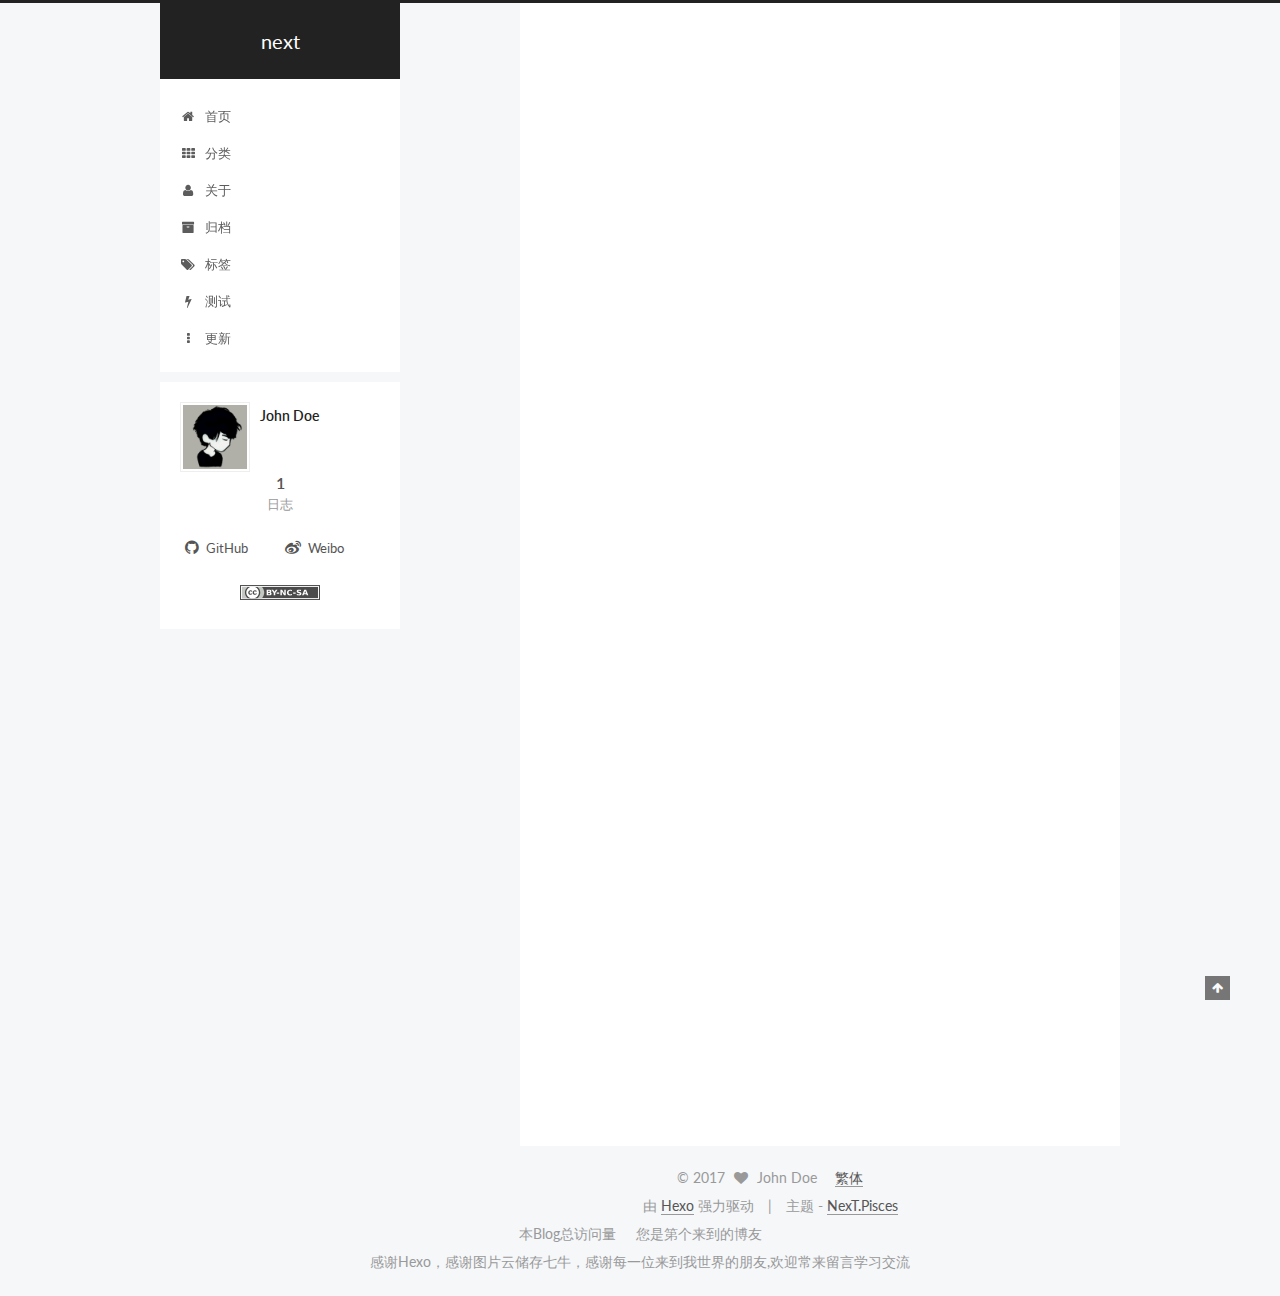
<file: index.html>
<!doctype html>



  


<html class="theme-next pisces use-motion">
<head>
  <meta charset="UTF-8"/>
<meta http-equiv="X-UA-Compatible" content="IE=edge,chrome=1" />
<meta name="viewport" content="width=device-width, initial-scale=1, maximum-scale=1"/>



<meta http-equiv="Cache-Control" content="no-transform" />
<meta http-equiv="Cache-Control" content="no-siteapp" />












  <link href="/vendors/fancybox/source/jquery.fancybox.css?v=2.1.5" rel="stylesheet" type="text/css"/>




  <link href="//fonts.googleapis.com/css?family=Lato:300,400,700,400italic&subset=latin,latin-ext" rel="stylesheet" type="text/css">



<link href="/vendors/font-awesome/css/font-awesome.min.css?v=4.4.0" rel="stylesheet" type="text/css" />

<link href="/css/main.css?v=0.5.0" rel="stylesheet" type="text/css" />


  <meta name="keywords" content="Hexo, NexT" />








  <link rel="shortcut icon" type="image/x-icon" href="/favicon.ico?v=0.5.0" />






<meta property="og:type" content="website">
<meta property="og:title" content="next">
<meta property="og:url" content="http://yoursite.com/index.html">
<meta property="og:site_name" content="next">
<meta name="twitter:card" content="summary">
<meta name="twitter:title" content="next">



<script type="text/javascript" id="hexo.configuration">
  var NexT = window.NexT || {};
  var CONFIG = {
    scheme: 'Pisces',
    sidebar: {"position":"left","display":"post"},
    fancybox: true,
    motion: true,
    duoshuo: {
      userId: 6265421695675270000,
      author: '地主╮(╯▽╰)╭'
    }
  };
</script>




  <link rel="canonical" href="http://yoursite.com/"/>

  <title> next </title>
</head>

<body itemscope itemtype="http://schema.org/WebPage" lang="zh-Hans">

  










  
  
    
  

  <div class="container one-collumn sidebar-position-left 
   page-home 
 ">
    <div class="headband"></div>
    <!--- add Fork me on Github ------------>
    <style>#forkongithub a{background:#b655;color:cornflowerblue;text-decoration:none;text-align:center;padding:5px 40px;font-size:0.5rem;position:relative;transition:0.5s;}#forkongithub a:hover{background:#522266;color:#fff;}#forkongithub a::before,#forkongithub a::after{content:"";width:100%;display:block;position:absolute;top:1px;left:0;height:1px;background:#fff;}#forkongithub a::after{bottom:1px;top:auto;}@media screen and (min-width:1px){#forkongithub{position:fixed;display:block;top:0;left:0;width:140px;overflow:hidden;height:130px;z-index:9999;}#forkongithub a{width:120px;position:absolute;top:28px;left:-50px;transform:rotate(-45deg);-webkit-transform:rotate(-45deg);-ms-transform:rotate(-45deg);-moz-transform:rotate(-45deg);-o-transform:rotate(-45deg);box-shadow:4px 4px 10px rgba(0,0,0,0.8);}}</style>
        <!-- <a href="https://github.com/jingxinxin"><img style="position: absolute; top: 500; left: 0; border: 0;" src="https://camo.githubusercontent.com/8b6b8ccc6da3aa5722903da7b58eb5ab1081adee/68747470733a2f2f73332e616d617a6f6e6177732e636f6d2f6769746875622f726962626f6e732f666f726b6d655f6c6566745f6f72616e67655f6666373630302e706e67" alt="Fork me on GitHub" data-canonical-src="https://s3.amazonaws.com/github/ribbons/forkme_left_orange_ff7600.png"></a> -->

        <!--- add Fork me on Github ------------>
    <header id="header" class="header" itemscope itemtype="http://schema.org/WPHeader">
      <div class="header-inner"><div class="site-meta ">
  

  <div class="custom-logo-site-title">
    <a href="/"  class="brand" rel="start">
      <span class="logo-line-before"><i></i></span>
      <span class="site-title">next</span>
      <span class="logo-line-after"><i></i></span>
    </a>
  </div>
  <p class="site-subtitle"></p>
</div>

<div class="site-nav-toggle">
  <button>
    <span class="btn-bar"></span>
    <span class="btn-bar"></span>
    <span class="btn-bar"></span>
  </button>
</div>

<nav class="site-nav">
  

  
    <ul id="menu" class="menu">
      
        
        <li class="menu-item menu-item-home">
          <a href="/" rel="section">
            
              <i class="menu-item-icon fa fa-home fa-fw"></i> <br />
            
            首页
          </a>
        </li>
      
        
        <li class="menu-item menu-item-categories">
          <a href="/categories" rel="section">
            
              <i class="menu-item-icon fa fa-th fa-fw"></i> <br />
            
            分类
          </a>
        </li>
      
        
        <li class="menu-item menu-item-about">
          <a href="/about" rel="section">
            
              <i class="menu-item-icon fa fa-user fa-fw"></i> <br />
            
            关于
          </a>
        </li>
      
        
        <li class="menu-item menu-item-archives">
          <a href="/archives" rel="section">
            
              <i class="menu-item-icon fa fa-archive fa-fw"></i> <br />
            
            归档
          </a>
        </li>
      
        
        <li class="menu-item menu-item-tags">
          <a href="/tags" rel="section">
            
              <i class="menu-item-icon fa fa-tags fa-fw"></i> <br />
            
            标签
          </a>
        </li>
      
        
        <li class="menu-item menu-item-test">
          <a href="/test/宝宝回家公益/index.html" rel="section">
            
              <i class="menu-item-icon fa fa-flash fa-fw"></i> <br />
            
            测试
          </a>
        </li>
      
        
        <li class="menu-item menu-item-new">
          <a href="/new" rel="section">
            
              <i class="menu-item-icon fa fa-ellipsis-v fa-fw"></i> <br />
            
            更新
          </a>
        </li>
      

      
    </ul>
  

  
</nav>

 </div>
    </header>

    <main id="main" class="main">
      <div class="main-inner">
        <div class="content-wrap">
          <div id="content" class="content">
            
  <section id="posts" class="posts-expand">
    

    <!-- #render方法第二个参数is_index为是否为首页
    #第三个参数is_pv为我们刚才设置的是否显示计数-->

      

  
  

  
  
  

  <article class="post post-type-normal " itemscope itemtype="http://schema.org/Article">

    
      <header class="post-header">

        
        
          <h1 class="post-title" itemprop="name headline">
            
            
              
                
                <a class="post-title-link" href="/2017/01/07/hello-world/" itemprop="url">
                  Hello World
                </a>
              
            
          </h1>
        

        <div class="post-meta">
          <span class="post-time">
            <span class="post-meta-item-icon">
              <i class="fa fa-calendar-o"></i>
            </span>
            <span class="post-meta-item-text">发表于</span>
            <time itemprop="dateCreated" datetime="2017-01-07T22:39:14+08:00" content="2017-01-07">
              2017-01-07
            </time>
          </span>

          

          
            
          

          <!--不蒜子计算器 每页计算-->
          
          <!--不蒜子计算器 每页计算-->

          

          
          

        </div>
      </header>
    


    <div class="post-body" itemprop="articleBody">

      
      

      
        
          
            <p>Welcome to <a href="https://hexo.io/" target="_blank" rel="external">Hexo</a>! This is your very first post. Check <a href="https://hexo.io/docs/" target="_blank" rel="external">documentation</a> for more info. If you get any problems when using Hexo, you can find the answer in <a href="https://hexo.io/docs/troubleshooting.html" target="_blank" rel="external">troubleshooting</a> or you can ask me on <a href="https://github.com/hexojs/hexo/issues" target="_blank" rel="external">GitHub</a>.</p>
<h2 id="Quick-Start"><a href="#Quick-Start" class="headerlink" title="Quick Start"></a>Quick Start</h2><h3 id="Create-a-new-post"><a href="#Create-a-new-post" class="headerlink" title="Create a new post"></a>Create a new post</h3><figure class="highlight bash"><table><tr><td class="gutter"><pre><div class="line">1</div></pre></td><td class="code"><pre><div class="line">$ hexo new <span class="string">"My New Post"</span></div></pre></td></tr></table></figure>
<p>More info: <a href="https://hexo.io/docs/writing.html" target="_blank" rel="external">Writing</a></p>
<h3 id="Run-server"><a href="#Run-server" class="headerlink" title="Run server"></a>Run server</h3><figure class="highlight bash"><table><tr><td class="gutter"><pre><div class="line">1</div></pre></td><td class="code"><pre><div class="line">$ hexo server</div></pre></td></tr></table></figure>
<p>More info: <a href="https://hexo.io/docs/server.html" target="_blank" rel="external">Server</a></p>
<h3 id="Generate-static-files"><a href="#Generate-static-files" class="headerlink" title="Generate static files"></a>Generate static files</h3><figure class="highlight bash"><table><tr><td class="gutter"><pre><div class="line">1</div></pre></td><td class="code"><pre><div class="line">$ hexo generate</div></pre></td></tr></table></figure>
<p>More info: <a href="https://hexo.io/docs/generating.html" target="_blank" rel="external">Generating</a></p>
<h3 id="Deploy-to-remote-sites"><a href="#Deploy-to-remote-sites" class="headerlink" title="Deploy to remote sites"></a>Deploy to remote sites</h3><figure class="highlight bash"><table><tr><td class="gutter"><pre><div class="line">1</div></pre></td><td class="code"><pre><div class="line">$ hexo deploy</div></pre></td></tr></table></figure>
<p>More info: <a href="https://hexo.io/docs/deployment.html" target="_blank" rel="external">Deployment</a></p>

          
        
      
    </div>

    <div>
      
    </div>

    <footer class="post-footer">
      

      <! -- 添加捐赠图标 -->
          
      <! -- end 添加捐赠图标 -->

      

      
      
        <div class="post-eof"></div>
      
    </footer>
  </article>


    
  </section>

  


          </div>
          


          

        </div>
        
          
  
  <div class="sidebar-toggle">
    <div class="sidebar-toggle-line-wrap">
      <span class="sidebar-toggle-line sidebar-toggle-line-first"></span>
      <span class="sidebar-toggle-line sidebar-toggle-line-middle"></span>
      <span class="sidebar-toggle-line sidebar-toggle-line-last"></span>
    </div>
  </div>

  <aside id="sidebar" class="sidebar">
    <div class="sidebar-inner">

      

      

      <section class="site-overview sidebar-panel  sidebar-panel-active ">
        <div class="site-author motion-element" itemprop="author" itemscope itemtype="http://schema.org/Person">
          <img class="site-author-image" itemprop="image"
               src="/images/avatar.jpg"
               alt="John Doe" />
          <p class="site-author-name" itemprop="name">John Doe</p>
          <p class="site-description motion-element" itemprop="description"></p>
        </div>
        <nav class="site-state motion-element">
          <div class="site-state-item site-state-posts">
            <a href="/archives">
              <span class="site-state-item-count">1</span>
              <span class="site-state-item-name">日志</span>
            </a>
          </div>

          

          

        </nav>

        

        <div class="links-of-author motion-element">
          
            
              <span class="links-of-author-item">
                <a href="https://github.com/jingxinxin" target="_blank">
                  
                    <i class="fa fa-github"></i> GitHub
                  
                </a>
              </span>
            
              <span class="links-of-author-item">
                <a href="http://weibo.com/jxandcxy" target="_blank">
                  
                    <i class="fa fa-weibo"></i> Weibo
                  
                </a>
              </span>
            
          
        </div>

        
        
          <div class="cc-license motion-element" itemprop="license">
            <a href="https://creativecommons.org/licenses/by-nc-sa/4.0/" class="cc-opacity" target="_blank">
              <img src="/images/cc-by-nc-sa.svg" alt="Creative Commons" />
            </a>
          </div>
        

        
        <div class="links-of-blogroll motion-element">
          
        </div>

      </section>

      

    </div>
  </aside>


        
      </div>
    </main>

    <footer id="footer" class="footer">
      <div class="footer-inner">
        <div class="copyright">
  
  &copy;
  
  <span itemprop="copyrightYear">2017</span>
  <span class="with-love">
    <i class="fa fa-heart"></i>
  </span>
  <span class="author" itemprop="copyrightHolder">John Doe</span>
    <!--简体繁体转换-->
  　<a id="translateLink" href="javascript:translatePage();">繁体</a>
</div>

<div class="powered-by">
  由 <a class="theme-link" href="http://hexo.io">Hexo</a> 强力驱动
</div>

<div class="theme-info">
  主题
  -
  <a class="theme-link" href="https://github.com/iissnan/hexo-theme-next">
    NexT.Pisces
  </a>
</div>

<!--简体繁体转换-->
<script type="text/javascript" src="http://7xs9s7.com1.z0.glb.clouddn.com/js%2Fcommon%2Ftw_cn.js"></script>
<script type="text/javascript">
  var defaultEncoding = 2; //网站编写字体是否繁体，1-繁体，2-简体
  var translateDelay = 0; //延迟时间,若不在前, 要设定延迟翻译时间, 如100表示100ms,默认为0
  var cookieDomain = "http://www.51201314.me/jacks"; //Cookie地址, 一定要设定, 通常为你的网址
  var msgToTraditionalChinese = "繁体"; //此处可以更改为你想要显示的文字
  var msgToSimplifiedChinese = "简体"; //同上，但两处均不建议更改
  var translateButtonId = "translateLink"; //默认互换id
  translateInitilization();
</script>

<!--不蒜子计算器-->
<script async src="https://dn-lbstatics.qbox.me/busuanzi/2.3/busuanzi.pure.mini.js"></script>
<br>
本Blog总访问量
<span id="busuanzi_value_site_pv" style="color:forestgreen"></span>
&nbsp&nbsp&nbsp 您是第<span id="busuanzi_value_site_uv" style="color:forestgreen"></span>个来到的博友
<br>感谢Hexo，感谢图片云储存七牛，感谢每一位来到我世界的朋友,欢迎常来留言学习交流


      </div>
    </footer>

    <div class="back-to-top">
      <i class="fa fa-arrow-up"></i>
    </div>
  </div>


  


  




<script type="text/javascript">
  if (Object.prototype.toString.call(window.Promise) !== '[object Function]') {
    window.Promise = null;
  }
</script>


  <script type="text/javascript" src="/vendors/jquery/index.js?v=2.1.3"></script>

  <script type="text/javascript" src="/vendors/fastclick/lib/fastclick.min.js?v=1.0.6"></script>

  <script type="text/javascript" src="/vendors/jquery_lazyload/jquery.lazyload.js?v=1.9.7"></script>

  <script type="text/javascript" src="/vendors/velocity/velocity.min.js"></script>

  <script type="text/javascript" src="/vendors/velocity/velocity.ui.min.js"></script>

  <script type="text/javascript" src="/vendors/fancybox/source/jquery.fancybox.pack.js"></script>


  


  <script type="text/javascript" src="/js/src/utils.js?v=0.5.0"></script>

  <script type="text/javascript" src="/js/src/motion.js?v=0.5.0"></script>



  
  


  <script type="text/javascript" src="/js/src/affix.js?v=0.5.0"></script>

  <script type="text/javascript" src="/js/src/schemes/pisces.js?v=0.5.0"></script>



  

  


  <script type="text/javascript" src="/js/src/bootstrap.js?v=0.5.0"></script>



  



  




  
  

  

  

  
<script type="text/javascript" async src="//push.zhanzhang.baidu.com/push.js">
</script>


</body>
</html>
</file>
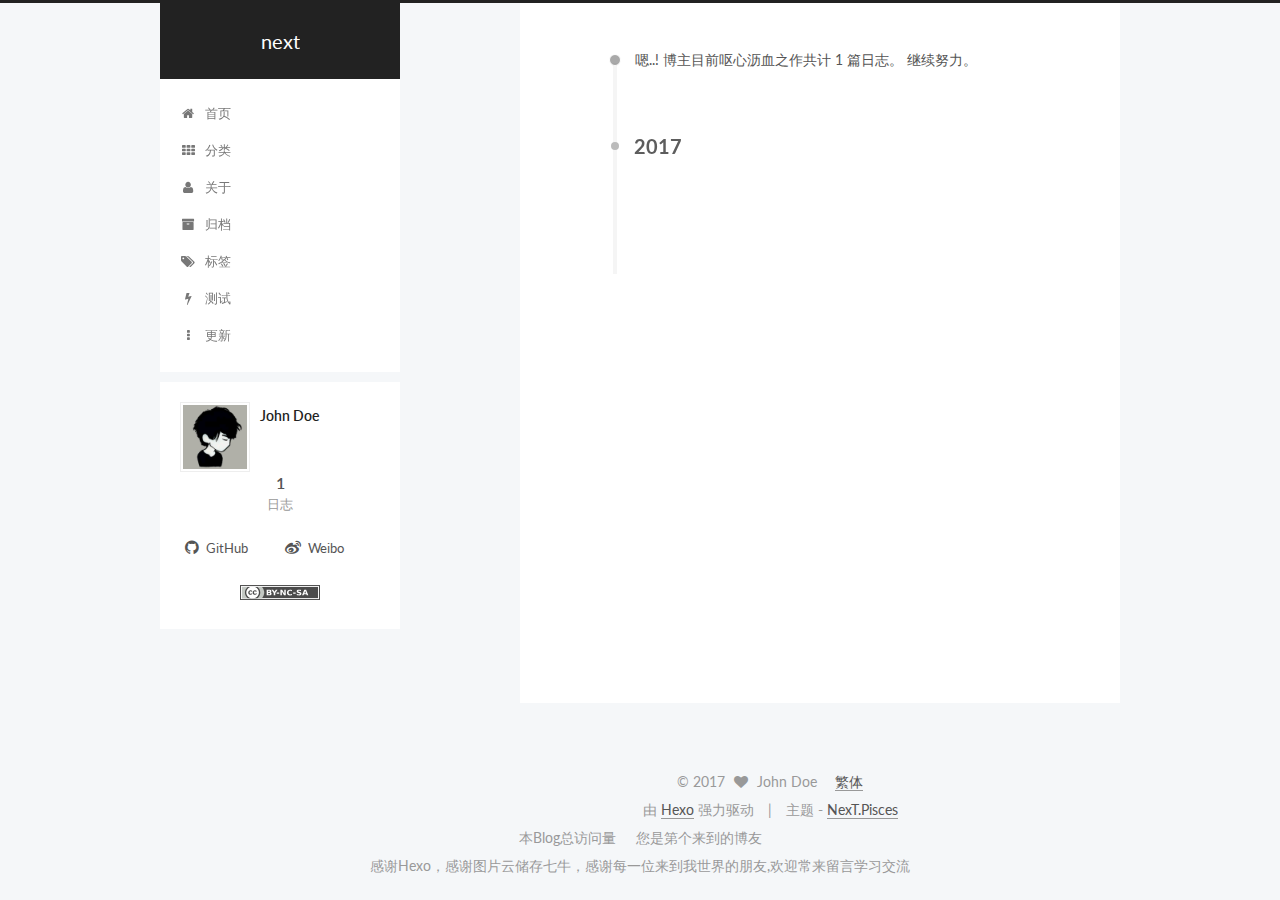
<file: archives/index.html>
<!doctype html>



  


<html class="theme-next pisces use-motion">
<head>
  <meta charset="UTF-8"/>
<meta http-equiv="X-UA-Compatible" content="IE=edge,chrome=1" />
<meta name="viewport" content="width=device-width, initial-scale=1, maximum-scale=1"/>



<meta http-equiv="Cache-Control" content="no-transform" />
<meta http-equiv="Cache-Control" content="no-siteapp" />












  <link href="/vendors/fancybox/source/jquery.fancybox.css?v=2.1.5" rel="stylesheet" type="text/css"/>




  <link href="//fonts.googleapis.com/css?family=Lato:300,400,700,400italic&subset=latin,latin-ext" rel="stylesheet" type="text/css">



<link href="/vendors/font-awesome/css/font-awesome.min.css?v=4.4.0" rel="stylesheet" type="text/css" />

<link href="/css/main.css?v=0.5.0" rel="stylesheet" type="text/css" />


  <meta name="keywords" content="Hexo, NexT" />








  <link rel="shortcut icon" type="image/x-icon" href="/favicon.ico?v=0.5.0" />






<meta property="og:type" content="website">
<meta property="og:title" content="next">
<meta property="og:url" content="http://yoursite.com/archives/index.html">
<meta property="og:site_name" content="next">
<meta name="twitter:card" content="summary">
<meta name="twitter:title" content="next">



<script type="text/javascript" id="hexo.configuration">
  var NexT = window.NexT || {};
  var CONFIG = {
    scheme: 'Pisces',
    sidebar: {"position":"left","display":"post"},
    fancybox: true,
    motion: true,
    duoshuo: {
      userId: 6265421695675270000,
      author: '地主╮(╯▽╰)╭'
    }
  };
</script>




  <link rel="canonical" href="http://yoursite.com/archives/"/>

  <title> 归档 | next </title>
</head>

<body itemscope itemtype="http://schema.org/WebPage" lang="zh-Hans">

  










  
  
    
  

  <div class="container one-collumn sidebar-position-left  page-archive  ">
    <div class="headband"></div>
    <!--- add Fork me on Github ------------>
    <style>#forkongithub a{background:#b655;color:cornflowerblue;text-decoration:none;text-align:center;padding:5px 40px;font-size:0.5rem;position:relative;transition:0.5s;}#forkongithub a:hover{background:#522266;color:#fff;}#forkongithub a::before,#forkongithub a::after{content:"";width:100%;display:block;position:absolute;top:1px;left:0;height:1px;background:#fff;}#forkongithub a::after{bottom:1px;top:auto;}@media screen and (min-width:1px){#forkongithub{position:fixed;display:block;top:0;left:0;width:140px;overflow:hidden;height:130px;z-index:9999;}#forkongithub a{width:120px;position:absolute;top:28px;left:-50px;transform:rotate(-45deg);-webkit-transform:rotate(-45deg);-ms-transform:rotate(-45deg);-moz-transform:rotate(-45deg);-o-transform:rotate(-45deg);box-shadow:4px 4px 10px rgba(0,0,0,0.8);}}</style>
        <!-- <a href="https://github.com/jingxinxin"><img style="position: absolute; top: 500; left: 0; border: 0;" src="https://camo.githubusercontent.com/8b6b8ccc6da3aa5722903da7b58eb5ab1081adee/68747470733a2f2f73332e616d617a6f6e6177732e636f6d2f6769746875622f726962626f6e732f666f726b6d655f6c6566745f6f72616e67655f6666373630302e706e67" alt="Fork me on GitHub" data-canonical-src="https://s3.amazonaws.com/github/ribbons/forkme_left_orange_ff7600.png"></a> -->

        <!--- add Fork me on Github ------------>
    <header id="header" class="header" itemscope itemtype="http://schema.org/WPHeader">
      <div class="header-inner"><div class="site-meta ">
  

  <div class="custom-logo-site-title">
    <a href="/"  class="brand" rel="start">
      <span class="logo-line-before"><i></i></span>
      <span class="site-title">next</span>
      <span class="logo-line-after"><i></i></span>
    </a>
  </div>
  <p class="site-subtitle"></p>
</div>

<div class="site-nav-toggle">
  <button>
    <span class="btn-bar"></span>
    <span class="btn-bar"></span>
    <span class="btn-bar"></span>
  </button>
</div>

<nav class="site-nav">
  

  
    <ul id="menu" class="menu">
      
        
        <li class="menu-item menu-item-home">
          <a href="/" rel="section">
            
              <i class="menu-item-icon fa fa-home fa-fw"></i> <br />
            
            首页
          </a>
        </li>
      
        
        <li class="menu-item menu-item-categories">
          <a href="/categories" rel="section">
            
              <i class="menu-item-icon fa fa-th fa-fw"></i> <br />
            
            分类
          </a>
        </li>
      
        
        <li class="menu-item menu-item-about">
          <a href="/about" rel="section">
            
              <i class="menu-item-icon fa fa-user fa-fw"></i> <br />
            
            关于
          </a>
        </li>
      
        
        <li class="menu-item menu-item-archives">
          <a href="/archives" rel="section">
            
              <i class="menu-item-icon fa fa-archive fa-fw"></i> <br />
            
            归档
          </a>
        </li>
      
        
        <li class="menu-item menu-item-tags">
          <a href="/tags" rel="section">
            
              <i class="menu-item-icon fa fa-tags fa-fw"></i> <br />
            
            标签
          </a>
        </li>
      
        
        <li class="menu-item menu-item-test">
          <a href="/test/宝宝回家公益/index.html" rel="section">
            
              <i class="menu-item-icon fa fa-flash fa-fw"></i> <br />
            
            测试
          </a>
        </li>
      
        
        <li class="menu-item menu-item-new">
          <a href="/new" rel="section">
            
              <i class="menu-item-icon fa fa-ellipsis-v fa-fw"></i> <br />
            
            更新
          </a>
        </li>
      

      
    </ul>
  

  
</nav>

 </div>
    </header>

    <main id="main" class="main">
      <div class="main-inner">
        <div class="content-wrap">
          <div id="content" class="content">
            

  <section id="posts" class="posts-collapse">
    <span class="archive-move-on"></span>

    <span class="archive-page-counter">
      
      
      
        
      
      嗯..! 博主目前呕心沥血之作共计 1 篇日志。 继续努力。
    </span>

    

      
      
      

      
        
        <div class="collection-title">
          <h2 class="archive-year motion-element" id="archive-year-2017">2017</h2>
        </div>
      
      

      

  <article class="post post-type-normal" itemscope itemtype="http://schema.org/Article">
    <header class="post-header">

      <h1 class="post-title">
        
            <a class="post-title-link" href="/2017/01/07/hello-world/" itemprop="url">
              
                <span itemprop="name">Hello World</span>
              
            </a>
        
      </h1>

      <div class="post-meta">
        <time class="post-time" itemprop="dateCreated"
              datetime="2017-01-07T22:39:14+08:00"
              content="2017-01-07" >
          01-07
        </time>
      </div>

    </header>
  </article>



    

  </section>

  



          </div>
          


          

        </div>
        
          
  
  <div class="sidebar-toggle">
    <div class="sidebar-toggle-line-wrap">
      <span class="sidebar-toggle-line sidebar-toggle-line-first"></span>
      <span class="sidebar-toggle-line sidebar-toggle-line-middle"></span>
      <span class="sidebar-toggle-line sidebar-toggle-line-last"></span>
    </div>
  </div>

  <aside id="sidebar" class="sidebar">
    <div class="sidebar-inner">

      

      

      <section class="site-overview sidebar-panel  sidebar-panel-active ">
        <div class="site-author motion-element" itemprop="author" itemscope itemtype="http://schema.org/Person">
          <img class="site-author-image" itemprop="image"
               src="/images/avatar.jpg"
               alt="John Doe" />
          <p class="site-author-name" itemprop="name">John Doe</p>
          <p class="site-description motion-element" itemprop="description"></p>
        </div>
        <nav class="site-state motion-element">
          <div class="site-state-item site-state-posts">
            <a href="/archives">
              <span class="site-state-item-count">1</span>
              <span class="site-state-item-name">日志</span>
            </a>
          </div>

          

          

        </nav>

        

        <div class="links-of-author motion-element">
          
            
              <span class="links-of-author-item">
                <a href="https://github.com/jingxinxin" target="_blank">
                  
                    <i class="fa fa-github"></i> GitHub
                  
                </a>
              </span>
            
              <span class="links-of-author-item">
                <a href="http://weibo.com/jxandcxy" target="_blank">
                  
                    <i class="fa fa-weibo"></i> Weibo
                  
                </a>
              </span>
            
          
        </div>

        
        
          <div class="cc-license motion-element" itemprop="license">
            <a href="https://creativecommons.org/licenses/by-nc-sa/4.0/" class="cc-opacity" target="_blank">
              <img src="/images/cc-by-nc-sa.svg" alt="Creative Commons" />
            </a>
          </div>
        

        
        <div class="links-of-blogroll motion-element">
          
        </div>

      </section>

      

    </div>
  </aside>


        
      </div>
    </main>

    <footer id="footer" class="footer">
      <div class="footer-inner">
        <div class="copyright">
  
  &copy;
  
  <span itemprop="copyrightYear">2017</span>
  <span class="with-love">
    <i class="fa fa-heart"></i>
  </span>
  <span class="author" itemprop="copyrightHolder">John Doe</span>
    <!--简体繁体转换-->
  　<a id="translateLink" href="javascript:translatePage();">繁体</a>
</div>

<div class="powered-by">
  由 <a class="theme-link" href="http://hexo.io">Hexo</a> 强力驱动
</div>

<div class="theme-info">
  主题
  -
  <a class="theme-link" href="https://github.com/iissnan/hexo-theme-next">
    NexT.Pisces
  </a>
</div>

<!--简体繁体转换-->
<script type="text/javascript" src="http://7xs9s7.com1.z0.glb.clouddn.com/js%2Fcommon%2Ftw_cn.js"></script>
<script type="text/javascript">
  var defaultEncoding = 2; //网站编写字体是否繁体，1-繁体，2-简体
  var translateDelay = 0; //延迟时间,若不在前, 要设定延迟翻译时间, 如100表示100ms,默认为0
  var cookieDomain = "http://www.51201314.me/jacks"; //Cookie地址, 一定要设定, 通常为你的网址
  var msgToTraditionalChinese = "繁体"; //此处可以更改为你想要显示的文字
  var msgToSimplifiedChinese = "简体"; //同上，但两处均不建议更改
  var translateButtonId = "translateLink"; //默认互换id
  translateInitilization();
</script>

<!--不蒜子计算器-->
<script async src="https://dn-lbstatics.qbox.me/busuanzi/2.3/busuanzi.pure.mini.js"></script>
<br>
本Blog总访问量
<span id="busuanzi_value_site_pv" style="color:forestgreen"></span>
&nbsp&nbsp&nbsp 您是第<span id="busuanzi_value_site_uv" style="color:forestgreen"></span>个来到的博友
<br>感谢Hexo，感谢图片云储存七牛，感谢每一位来到我世界的朋友,欢迎常来留言学习交流


      </div>
    </footer>

    <div class="back-to-top">
      <i class="fa fa-arrow-up"></i>
    </div>
  </div>


  


  




<script type="text/javascript">
  if (Object.prototype.toString.call(window.Promise) !== '[object Function]') {
    window.Promise = null;
  }
</script>


  <script type="text/javascript" src="/vendors/jquery/index.js?v=2.1.3"></script>

  <script type="text/javascript" src="/vendors/fastclick/lib/fastclick.min.js?v=1.0.6"></script>

  <script type="text/javascript" src="/vendors/jquery_lazyload/jquery.lazyload.js?v=1.9.7"></script>

  <script type="text/javascript" src="/vendors/velocity/velocity.min.js"></script>

  <script type="text/javascript" src="/vendors/velocity/velocity.ui.min.js"></script>

  <script type="text/javascript" src="/vendors/fancybox/source/jquery.fancybox.pack.js"></script>


  


  <script type="text/javascript" src="/js/src/utils.js?v=0.5.0"></script>

  <script type="text/javascript" src="/js/src/motion.js?v=0.5.0"></script>



  
  


  <script type="text/javascript" src="/js/src/affix.js?v=0.5.0"></script>

  <script type="text/javascript" src="/js/src/schemes/pisces.js?v=0.5.0"></script>



  
  
    <script type="text/javascript" id="motion.page.archive">
      $('.archive-year').velocity('transition.slideLeftIn');
    </script>
  


  


  <script type="text/javascript" src="/js/src/bootstrap.js?v=0.5.0"></script>



  



  




  
  

  

  

  
<script type="text/javascript" async src="//push.zhanzhang.baidu.com/push.js">
</script>


</body>
</html>
</file>
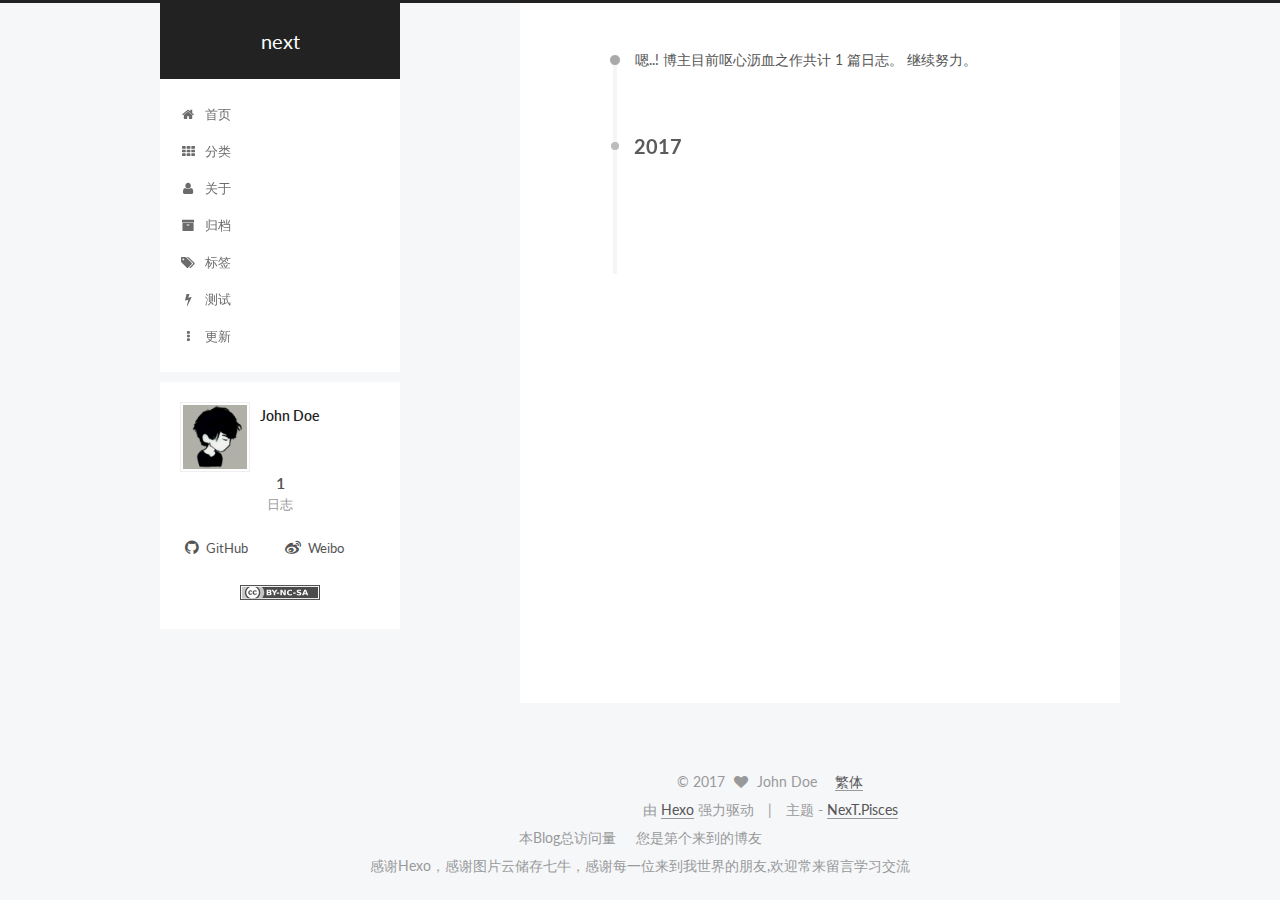
<file: archives/2017/index.html>
<!doctype html>



  


<html class="theme-next pisces use-motion">
<head>
  <meta charset="UTF-8"/>
<meta http-equiv="X-UA-Compatible" content="IE=edge,chrome=1" />
<meta name="viewport" content="width=device-width, initial-scale=1, maximum-scale=1"/>



<meta http-equiv="Cache-Control" content="no-transform" />
<meta http-equiv="Cache-Control" content="no-siteapp" />












  <link href="/vendors/fancybox/source/jquery.fancybox.css?v=2.1.5" rel="stylesheet" type="text/css"/>




  <link href="//fonts.googleapis.com/css?family=Lato:300,400,700,400italic&subset=latin,latin-ext" rel="stylesheet" type="text/css">



<link href="/vendors/font-awesome/css/font-awesome.min.css?v=4.4.0" rel="stylesheet" type="text/css" />

<link href="/css/main.css?v=0.5.0" rel="stylesheet" type="text/css" />


  <meta name="keywords" content="Hexo, NexT" />








  <link rel="shortcut icon" type="image/x-icon" href="/favicon.ico?v=0.5.0" />






<meta property="og:type" content="website">
<meta property="og:title" content="next">
<meta property="og:url" content="http://yoursite.com/archives/2017/index.html">
<meta property="og:site_name" content="next">
<meta name="twitter:card" content="summary">
<meta name="twitter:title" content="next">



<script type="text/javascript" id="hexo.configuration">
  var NexT = window.NexT || {};
  var CONFIG = {
    scheme: 'Pisces',
    sidebar: {"position":"left","display":"post"},
    fancybox: true,
    motion: true,
    duoshuo: {
      userId: 6265421695675270000,
      author: '地主╮(╯▽╰)╭'
    }
  };
</script>




  <link rel="canonical" href="http://yoursite.com/archives/2017/"/>

  <title> 归档 | next </title>
</head>

<body itemscope itemtype="http://schema.org/WebPage" lang="zh-Hans">

  










  
  
    
  

  <div class="container one-collumn sidebar-position-left  page-archive  ">
    <div class="headband"></div>
    <!--- add Fork me on Github ------------>
    <style>#forkongithub a{background:#b655;color:cornflowerblue;text-decoration:none;text-align:center;padding:5px 40px;font-size:0.5rem;position:relative;transition:0.5s;}#forkongithub a:hover{background:#522266;color:#fff;}#forkongithub a::before,#forkongithub a::after{content:"";width:100%;display:block;position:absolute;top:1px;left:0;height:1px;background:#fff;}#forkongithub a::after{bottom:1px;top:auto;}@media screen and (min-width:1px){#forkongithub{position:fixed;display:block;top:0;left:0;width:140px;overflow:hidden;height:130px;z-index:9999;}#forkongithub a{width:120px;position:absolute;top:28px;left:-50px;transform:rotate(-45deg);-webkit-transform:rotate(-45deg);-ms-transform:rotate(-45deg);-moz-transform:rotate(-45deg);-o-transform:rotate(-45deg);box-shadow:4px 4px 10px rgba(0,0,0,0.8);}}</style>
        <!-- <a href="https://github.com/jingxinxin"><img style="position: absolute; top: 500; left: 0; border: 0;" src="https://camo.githubusercontent.com/8b6b8ccc6da3aa5722903da7b58eb5ab1081adee/68747470733a2f2f73332e616d617a6f6e6177732e636f6d2f6769746875622f726962626f6e732f666f726b6d655f6c6566745f6f72616e67655f6666373630302e706e67" alt="Fork me on GitHub" data-canonical-src="https://s3.amazonaws.com/github/ribbons/forkme_left_orange_ff7600.png"></a> -->

        <!--- add Fork me on Github ------------>
    <header id="header" class="header" itemscope itemtype="http://schema.org/WPHeader">
      <div class="header-inner"><div class="site-meta ">
  

  <div class="custom-logo-site-title">
    <a href="/"  class="brand" rel="start">
      <span class="logo-line-before"><i></i></span>
      <span class="site-title">next</span>
      <span class="logo-line-after"><i></i></span>
    </a>
  </div>
  <p class="site-subtitle"></p>
</div>

<div class="site-nav-toggle">
  <button>
    <span class="btn-bar"></span>
    <span class="btn-bar"></span>
    <span class="btn-bar"></span>
  </button>
</div>

<nav class="site-nav">
  

  
    <ul id="menu" class="menu">
      
        
        <li class="menu-item menu-item-home">
          <a href="/" rel="section">
            
              <i class="menu-item-icon fa fa-home fa-fw"></i> <br />
            
            首页
          </a>
        </li>
      
        
        <li class="menu-item menu-item-categories">
          <a href="/categories" rel="section">
            
              <i class="menu-item-icon fa fa-th fa-fw"></i> <br />
            
            分类
          </a>
        </li>
      
        
        <li class="menu-item menu-item-about">
          <a href="/about" rel="section">
            
              <i class="menu-item-icon fa fa-user fa-fw"></i> <br />
            
            关于
          </a>
        </li>
      
        
        <li class="menu-item menu-item-archives">
          <a href="/archives" rel="section">
            
              <i class="menu-item-icon fa fa-archive fa-fw"></i> <br />
            
            归档
          </a>
        </li>
      
        
        <li class="menu-item menu-item-tags">
          <a href="/tags" rel="section">
            
              <i class="menu-item-icon fa fa-tags fa-fw"></i> <br />
            
            标签
          </a>
        </li>
      
        
        <li class="menu-item menu-item-test">
          <a href="/test/宝宝回家公益/index.html" rel="section">
            
              <i class="menu-item-icon fa fa-flash fa-fw"></i> <br />
            
            测试
          </a>
        </li>
      
        
        <li class="menu-item menu-item-new">
          <a href="/new" rel="section">
            
              <i class="menu-item-icon fa fa-ellipsis-v fa-fw"></i> <br />
            
            更新
          </a>
        </li>
      

      
    </ul>
  

  
</nav>

 </div>
    </header>

    <main id="main" class="main">
      <div class="main-inner">
        <div class="content-wrap">
          <div id="content" class="content">
            

  <section id="posts" class="posts-collapse">
    <span class="archive-move-on"></span>

    <span class="archive-page-counter">
      
      
      
        
      
      嗯..! 博主目前呕心沥血之作共计 1 篇日志。 继续努力。
    </span>

    

      
      
      

      
        
        <div class="collection-title">
          <h2 class="archive-year motion-element" id="archive-year-2017">2017</h2>
        </div>
      
      

      

  <article class="post post-type-normal" itemscope itemtype="http://schema.org/Article">
    <header class="post-header">

      <h1 class="post-title">
        
            <a class="post-title-link" href="/2017/01/07/hello-world/" itemprop="url">
              
                <span itemprop="name">Hello World</span>
              
            </a>
        
      </h1>

      <div class="post-meta">
        <time class="post-time" itemprop="dateCreated"
              datetime="2017-01-07T22:39:14+08:00"
              content="2017-01-07" >
          01-07
        </time>
      </div>

    </header>
  </article>



    

  </section>

  



          </div>
          


          

        </div>
        
          
  
  <div class="sidebar-toggle">
    <div class="sidebar-toggle-line-wrap">
      <span class="sidebar-toggle-line sidebar-toggle-line-first"></span>
      <span class="sidebar-toggle-line sidebar-toggle-line-middle"></span>
      <span class="sidebar-toggle-line sidebar-toggle-line-last"></span>
    </div>
  </div>

  <aside id="sidebar" class="sidebar">
    <div class="sidebar-inner">

      

      

      <section class="site-overview sidebar-panel  sidebar-panel-active ">
        <div class="site-author motion-element" itemprop="author" itemscope itemtype="http://schema.org/Person">
          <img class="site-author-image" itemprop="image"
               src="/images/avatar.jpg"
               alt="John Doe" />
          <p class="site-author-name" itemprop="name">John Doe</p>
          <p class="site-description motion-element" itemprop="description"></p>
        </div>
        <nav class="site-state motion-element">
          <div class="site-state-item site-state-posts">
            <a href="/archives">
              <span class="site-state-item-count">1</span>
              <span class="site-state-item-name">日志</span>
            </a>
          </div>

          

          

        </nav>

        

        <div class="links-of-author motion-element">
          
            
              <span class="links-of-author-item">
                <a href="https://github.com/jingxinxin" target="_blank">
                  
                    <i class="fa fa-github"></i> GitHub
                  
                </a>
              </span>
            
              <span class="links-of-author-item">
                <a href="http://weibo.com/jxandcxy" target="_blank">
                  
                    <i class="fa fa-weibo"></i> Weibo
                  
                </a>
              </span>
            
          
        </div>

        
        
          <div class="cc-license motion-element" itemprop="license">
            <a href="https://creativecommons.org/licenses/by-nc-sa/4.0/" class="cc-opacity" target="_blank">
              <img src="/images/cc-by-nc-sa.svg" alt="Creative Commons" />
            </a>
          </div>
        

        
        <div class="links-of-blogroll motion-element">
          
        </div>

      </section>

      

    </div>
  </aside>


        
      </div>
    </main>

    <footer id="footer" class="footer">
      <div class="footer-inner">
        <div class="copyright">
  
  &copy;
  
  <span itemprop="copyrightYear">2017</span>
  <span class="with-love">
    <i class="fa fa-heart"></i>
  </span>
  <span class="author" itemprop="copyrightHolder">John Doe</span>
    <!--简体繁体转换-->
  　<a id="translateLink" href="javascript:translatePage();">繁体</a>
</div>

<div class="powered-by">
  由 <a class="theme-link" href="http://hexo.io">Hexo</a> 强力驱动
</div>

<div class="theme-info">
  主题
  -
  <a class="theme-link" href="https://github.com/iissnan/hexo-theme-next">
    NexT.Pisces
  </a>
</div>

<!--简体繁体转换-->
<script type="text/javascript" src="http://7xs9s7.com1.z0.glb.clouddn.com/js%2Fcommon%2Ftw_cn.js"></script>
<script type="text/javascript">
  var defaultEncoding = 2; //网站编写字体是否繁体，1-繁体，2-简体
  var translateDelay = 0; //延迟时间,若不在前, 要设定延迟翻译时间, 如100表示100ms,默认为0
  var cookieDomain = "http://www.51201314.me/jacks"; //Cookie地址, 一定要设定, 通常为你的网址
  var msgToTraditionalChinese = "繁体"; //此处可以更改为你想要显示的文字
  var msgToSimplifiedChinese = "简体"; //同上，但两处均不建议更改
  var translateButtonId = "translateLink"; //默认互换id
  translateInitilization();
</script>

<!--不蒜子计算器-->
<script async src="https://dn-lbstatics.qbox.me/busuanzi/2.3/busuanzi.pure.mini.js"></script>
<br>
本Blog总访问量
<span id="busuanzi_value_site_pv" style="color:forestgreen"></span>
&nbsp&nbsp&nbsp 您是第<span id="busuanzi_value_site_uv" style="color:forestgreen"></span>个来到的博友
<br>感谢Hexo，感谢图片云储存七牛，感谢每一位来到我世界的朋友,欢迎常来留言学习交流


      </div>
    </footer>

    <div class="back-to-top">
      <i class="fa fa-arrow-up"></i>
    </div>
  </div>


  


  




<script type="text/javascript">
  if (Object.prototype.toString.call(window.Promise) !== '[object Function]') {
    window.Promise = null;
  }
</script>


  <script type="text/javascript" src="/vendors/jquery/index.js?v=2.1.3"></script>

  <script type="text/javascript" src="/vendors/fastclick/lib/fastclick.min.js?v=1.0.6"></script>

  <script type="text/javascript" src="/vendors/jquery_lazyload/jquery.lazyload.js?v=1.9.7"></script>

  <script type="text/javascript" src="/vendors/velocity/velocity.min.js"></script>

  <script type="text/javascript" src="/vendors/velocity/velocity.ui.min.js"></script>

  <script type="text/javascript" src="/vendors/fancybox/source/jquery.fancybox.pack.js"></script>


  


  <script type="text/javascript" src="/js/src/utils.js?v=0.5.0"></script>

  <script type="text/javascript" src="/js/src/motion.js?v=0.5.0"></script>



  
  


  <script type="text/javascript" src="/js/src/affix.js?v=0.5.0"></script>

  <script type="text/javascript" src="/js/src/schemes/pisces.js?v=0.5.0"></script>



  
  
    <script type="text/javascript" id="motion.page.archive">
      $('.archive-year').velocity('transition.slideLeftIn');
    </script>
  


  


  <script type="text/javascript" src="/js/src/bootstrap.js?v=0.5.0"></script>



  



  




  
  

  

  

  
<script type="text/javascript" async src="//push.zhanzhang.baidu.com/push.js">
</script>


</body>
</html>
</file>
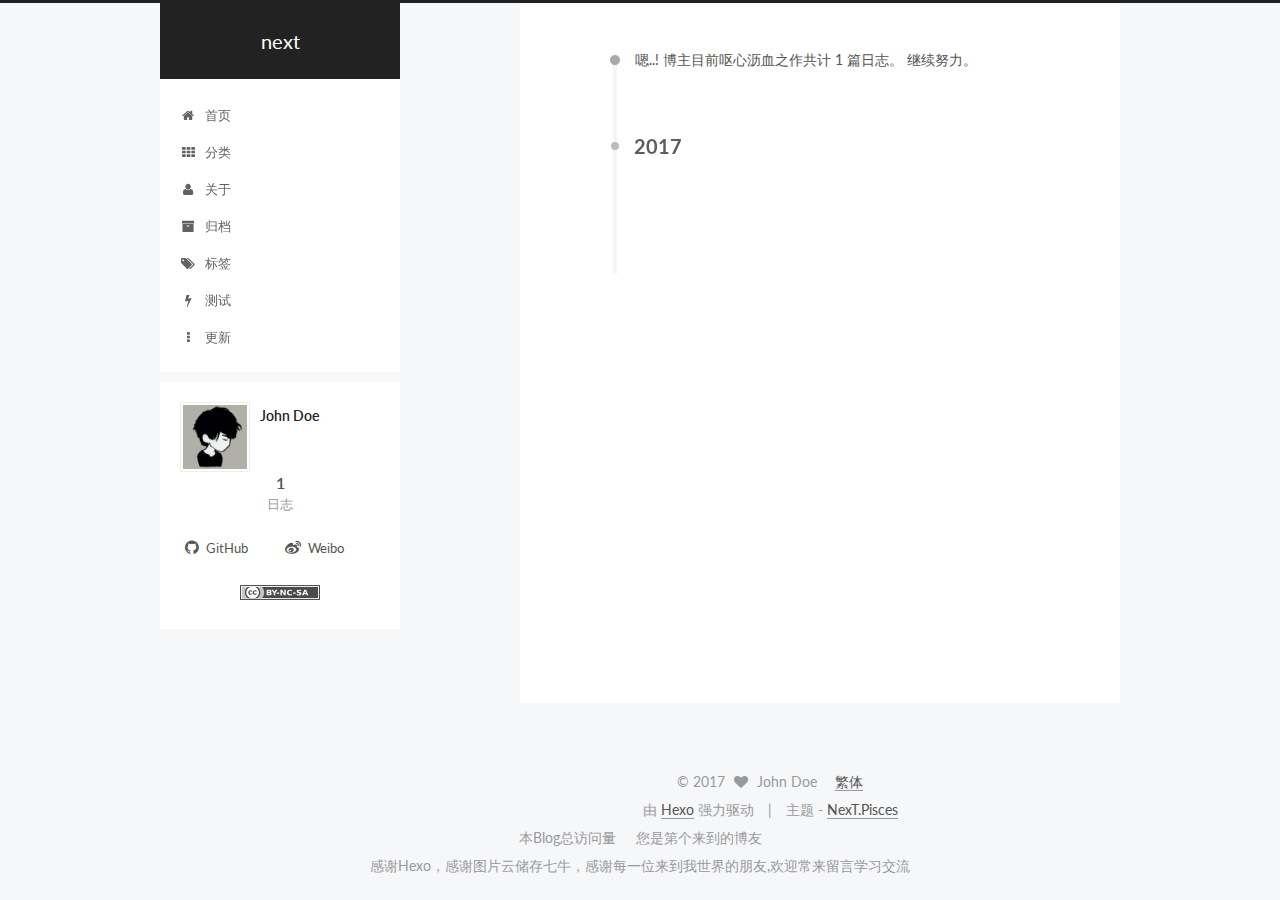
<file: archives/2017/01/index.html>
<!doctype html>



  


<html class="theme-next pisces use-motion">
<head>
  <meta charset="UTF-8"/>
<meta http-equiv="X-UA-Compatible" content="IE=edge,chrome=1" />
<meta name="viewport" content="width=device-width, initial-scale=1, maximum-scale=1"/>



<meta http-equiv="Cache-Control" content="no-transform" />
<meta http-equiv="Cache-Control" content="no-siteapp" />












  <link href="/vendors/fancybox/source/jquery.fancybox.css?v=2.1.5" rel="stylesheet" type="text/css"/>




  <link href="//fonts.googleapis.com/css?family=Lato:300,400,700,400italic&subset=latin,latin-ext" rel="stylesheet" type="text/css">



<link href="/vendors/font-awesome/css/font-awesome.min.css?v=4.4.0" rel="stylesheet" type="text/css" />

<link href="/css/main.css?v=0.5.0" rel="stylesheet" type="text/css" />


  <meta name="keywords" content="Hexo, NexT" />








  <link rel="shortcut icon" type="image/x-icon" href="/favicon.ico?v=0.5.0" />






<meta property="og:type" content="website">
<meta property="og:title" content="next">
<meta property="og:url" content="http://yoursite.com/archives/2017/01/index.html">
<meta property="og:site_name" content="next">
<meta name="twitter:card" content="summary">
<meta name="twitter:title" content="next">



<script type="text/javascript" id="hexo.configuration">
  var NexT = window.NexT || {};
  var CONFIG = {
    scheme: 'Pisces',
    sidebar: {"position":"left","display":"post"},
    fancybox: true,
    motion: true,
    duoshuo: {
      userId: 6265421695675270000,
      author: '地主╮(╯▽╰)╭'
    }
  };
</script>




  <link rel="canonical" href="http://yoursite.com/archives/2017/01/"/>

  <title> 归档 | next </title>
</head>

<body itemscope itemtype="http://schema.org/WebPage" lang="zh-Hans">

  










  
  
    
  

  <div class="container one-collumn sidebar-position-left  page-archive  ">
    <div class="headband"></div>
    <!--- add Fork me on Github ------------>
    <style>#forkongithub a{background:#b655;color:cornflowerblue;text-decoration:none;text-align:center;padding:5px 40px;font-size:0.5rem;position:relative;transition:0.5s;}#forkongithub a:hover{background:#522266;color:#fff;}#forkongithub a::before,#forkongithub a::after{content:"";width:100%;display:block;position:absolute;top:1px;left:0;height:1px;background:#fff;}#forkongithub a::after{bottom:1px;top:auto;}@media screen and (min-width:1px){#forkongithub{position:fixed;display:block;top:0;left:0;width:140px;overflow:hidden;height:130px;z-index:9999;}#forkongithub a{width:120px;position:absolute;top:28px;left:-50px;transform:rotate(-45deg);-webkit-transform:rotate(-45deg);-ms-transform:rotate(-45deg);-moz-transform:rotate(-45deg);-o-transform:rotate(-45deg);box-shadow:4px 4px 10px rgba(0,0,0,0.8);}}</style>
        <!-- <a href="https://github.com/jingxinxin"><img style="position: absolute; top: 500; left: 0; border: 0;" src="https://camo.githubusercontent.com/8b6b8ccc6da3aa5722903da7b58eb5ab1081adee/68747470733a2f2f73332e616d617a6f6e6177732e636f6d2f6769746875622f726962626f6e732f666f726b6d655f6c6566745f6f72616e67655f6666373630302e706e67" alt="Fork me on GitHub" data-canonical-src="https://s3.amazonaws.com/github/ribbons/forkme_left_orange_ff7600.png"></a> -->

        <!--- add Fork me on Github ------------>
    <header id="header" class="header" itemscope itemtype="http://schema.org/WPHeader">
      <div class="header-inner"><div class="site-meta ">
  

  <div class="custom-logo-site-title">
    <a href="/"  class="brand" rel="start">
      <span class="logo-line-before"><i></i></span>
      <span class="site-title">next</span>
      <span class="logo-line-after"><i></i></span>
    </a>
  </div>
  <p class="site-subtitle"></p>
</div>

<div class="site-nav-toggle">
  <button>
    <span class="btn-bar"></span>
    <span class="btn-bar"></span>
    <span class="btn-bar"></span>
  </button>
</div>

<nav class="site-nav">
  

  
    <ul id="menu" class="menu">
      
        
        <li class="menu-item menu-item-home">
          <a href="/" rel="section">
            
              <i class="menu-item-icon fa fa-home fa-fw"></i> <br />
            
            首页
          </a>
        </li>
      
        
        <li class="menu-item menu-item-categories">
          <a href="/categories" rel="section">
            
              <i class="menu-item-icon fa fa-th fa-fw"></i> <br />
            
            分类
          </a>
        </li>
      
        
        <li class="menu-item menu-item-about">
          <a href="/about" rel="section">
            
              <i class="menu-item-icon fa fa-user fa-fw"></i> <br />
            
            关于
          </a>
        </li>
      
        
        <li class="menu-item menu-item-archives">
          <a href="/archives" rel="section">
            
              <i class="menu-item-icon fa fa-archive fa-fw"></i> <br />
            
            归档
          </a>
        </li>
      
        
        <li class="menu-item menu-item-tags">
          <a href="/tags" rel="section">
            
              <i class="menu-item-icon fa fa-tags fa-fw"></i> <br />
            
            标签
          </a>
        </li>
      
        
        <li class="menu-item menu-item-test">
          <a href="/test/宝宝回家公益/index.html" rel="section">
            
              <i class="menu-item-icon fa fa-flash fa-fw"></i> <br />
            
            测试
          </a>
        </li>
      
        
        <li class="menu-item menu-item-new">
          <a href="/new" rel="section">
            
              <i class="menu-item-icon fa fa-ellipsis-v fa-fw"></i> <br />
            
            更新
          </a>
        </li>
      

      
    </ul>
  

  
</nav>

 </div>
    </header>

    <main id="main" class="main">
      <div class="main-inner">
        <div class="content-wrap">
          <div id="content" class="content">
            

  <section id="posts" class="posts-collapse">
    <span class="archive-move-on"></span>

    <span class="archive-page-counter">
      
      
      
        
      
      嗯..! 博主目前呕心沥血之作共计 1 篇日志。 继续努力。
    </span>

    

      
      
      

      
        
        <div class="collection-title">
          <h2 class="archive-year motion-element" id="archive-year-2017">2017</h2>
        </div>
      
      

      

  <article class="post post-type-normal" itemscope itemtype="http://schema.org/Article">
    <header class="post-header">

      <h1 class="post-title">
        
            <a class="post-title-link" href="/2017/01/07/hello-world/" itemprop="url">
              
                <span itemprop="name">Hello World</span>
              
            </a>
        
      </h1>

      <div class="post-meta">
        <time class="post-time" itemprop="dateCreated"
              datetime="2017-01-07T22:39:14+08:00"
              content="2017-01-07" >
          01-07
        </time>
      </div>

    </header>
  </article>



    

  </section>

  



          </div>
          


          

        </div>
        
          
  
  <div class="sidebar-toggle">
    <div class="sidebar-toggle-line-wrap">
      <span class="sidebar-toggle-line sidebar-toggle-line-first"></span>
      <span class="sidebar-toggle-line sidebar-toggle-line-middle"></span>
      <span class="sidebar-toggle-line sidebar-toggle-line-last"></span>
    </div>
  </div>

  <aside id="sidebar" class="sidebar">
    <div class="sidebar-inner">

      

      

      <section class="site-overview sidebar-panel  sidebar-panel-active ">
        <div class="site-author motion-element" itemprop="author" itemscope itemtype="http://schema.org/Person">
          <img class="site-author-image" itemprop="image"
               src="/images/avatar.jpg"
               alt="John Doe" />
          <p class="site-author-name" itemprop="name">John Doe</p>
          <p class="site-description motion-element" itemprop="description"></p>
        </div>
        <nav class="site-state motion-element">
          <div class="site-state-item site-state-posts">
            <a href="/archives">
              <span class="site-state-item-count">1</span>
              <span class="site-state-item-name">日志</span>
            </a>
          </div>

          

          

        </nav>

        

        <div class="links-of-author motion-element">
          
            
              <span class="links-of-author-item">
                <a href="https://github.com/jingxinxin" target="_blank">
                  
                    <i class="fa fa-github"></i> GitHub
                  
                </a>
              </span>
            
              <span class="links-of-author-item">
                <a href="http://weibo.com/jxandcxy" target="_blank">
                  
                    <i class="fa fa-weibo"></i> Weibo
                  
                </a>
              </span>
            
          
        </div>

        
        
          <div class="cc-license motion-element" itemprop="license">
            <a href="https://creativecommons.org/licenses/by-nc-sa/4.0/" class="cc-opacity" target="_blank">
              <img src="/images/cc-by-nc-sa.svg" alt="Creative Commons" />
            </a>
          </div>
        

        
        <div class="links-of-blogroll motion-element">
          
        </div>

      </section>

      

    </div>
  </aside>


        
      </div>
    </main>

    <footer id="footer" class="footer">
      <div class="footer-inner">
        <div class="copyright">
  
  &copy;
  
  <span itemprop="copyrightYear">2017</span>
  <span class="with-love">
    <i class="fa fa-heart"></i>
  </span>
  <span class="author" itemprop="copyrightHolder">John Doe</span>
    <!--简体繁体转换-->
  　<a id="translateLink" href="javascript:translatePage();">繁体</a>
</div>

<div class="powered-by">
  由 <a class="theme-link" href="http://hexo.io">Hexo</a> 强力驱动
</div>

<div class="theme-info">
  主题
  -
  <a class="theme-link" href="https://github.com/iissnan/hexo-theme-next">
    NexT.Pisces
  </a>
</div>

<!--简体繁体转换-->
<script type="text/javascript" src="http://7xs9s7.com1.z0.glb.clouddn.com/js%2Fcommon%2Ftw_cn.js"></script>
<script type="text/javascript">
  var defaultEncoding = 2; //网站编写字体是否繁体，1-繁体，2-简体
  var translateDelay = 0; //延迟时间,若不在前, 要设定延迟翻译时间, 如100表示100ms,默认为0
  var cookieDomain = "http://www.51201314.me/jacks"; //Cookie地址, 一定要设定, 通常为你的网址
  var msgToTraditionalChinese = "繁体"; //此处可以更改为你想要显示的文字
  var msgToSimplifiedChinese = "简体"; //同上，但两处均不建议更改
  var translateButtonId = "translateLink"; //默认互换id
  translateInitilization();
</script>

<!--不蒜子计算器-->
<script async src="https://dn-lbstatics.qbox.me/busuanzi/2.3/busuanzi.pure.mini.js"></script>
<br>
本Blog总访问量
<span id="busuanzi_value_site_pv" style="color:forestgreen"></span>
&nbsp&nbsp&nbsp 您是第<span id="busuanzi_value_site_uv" style="color:forestgreen"></span>个来到的博友
<br>感谢Hexo，感谢图片云储存七牛，感谢每一位来到我世界的朋友,欢迎常来留言学习交流


      </div>
    </footer>

    <div class="back-to-top">
      <i class="fa fa-arrow-up"></i>
    </div>
  </div>


  


  




<script type="text/javascript">
  if (Object.prototype.toString.call(window.Promise) !== '[object Function]') {
    window.Promise = null;
  }
</script>


  <script type="text/javascript" src="/vendors/jquery/index.js?v=2.1.3"></script>

  <script type="text/javascript" src="/vendors/fastclick/lib/fastclick.min.js?v=1.0.6"></script>

  <script type="text/javascript" src="/vendors/jquery_lazyload/jquery.lazyload.js?v=1.9.7"></script>

  <script type="text/javascript" src="/vendors/velocity/velocity.min.js"></script>

  <script type="text/javascript" src="/vendors/velocity/velocity.ui.min.js"></script>

  <script type="text/javascript" src="/vendors/fancybox/source/jquery.fancybox.pack.js"></script>


  


  <script type="text/javascript" src="/js/src/utils.js?v=0.5.0"></script>

  <script type="text/javascript" src="/js/src/motion.js?v=0.5.0"></script>



  
  


  <script type="text/javascript" src="/js/src/affix.js?v=0.5.0"></script>

  <script type="text/javascript" src="/js/src/schemes/pisces.js?v=0.5.0"></script>



  
  
    <script type="text/javascript" id="motion.page.archive">
      $('.archive-year').velocity('transition.slideLeftIn');
    </script>
  


  


  <script type="text/javascript" src="/js/src/bootstrap.js?v=0.5.0"></script>



  



  




  
  

  

  

  
<script type="text/javascript" async src="//push.zhanzhang.baidu.com/push.js">
</script>


</body>
</html>
</file>
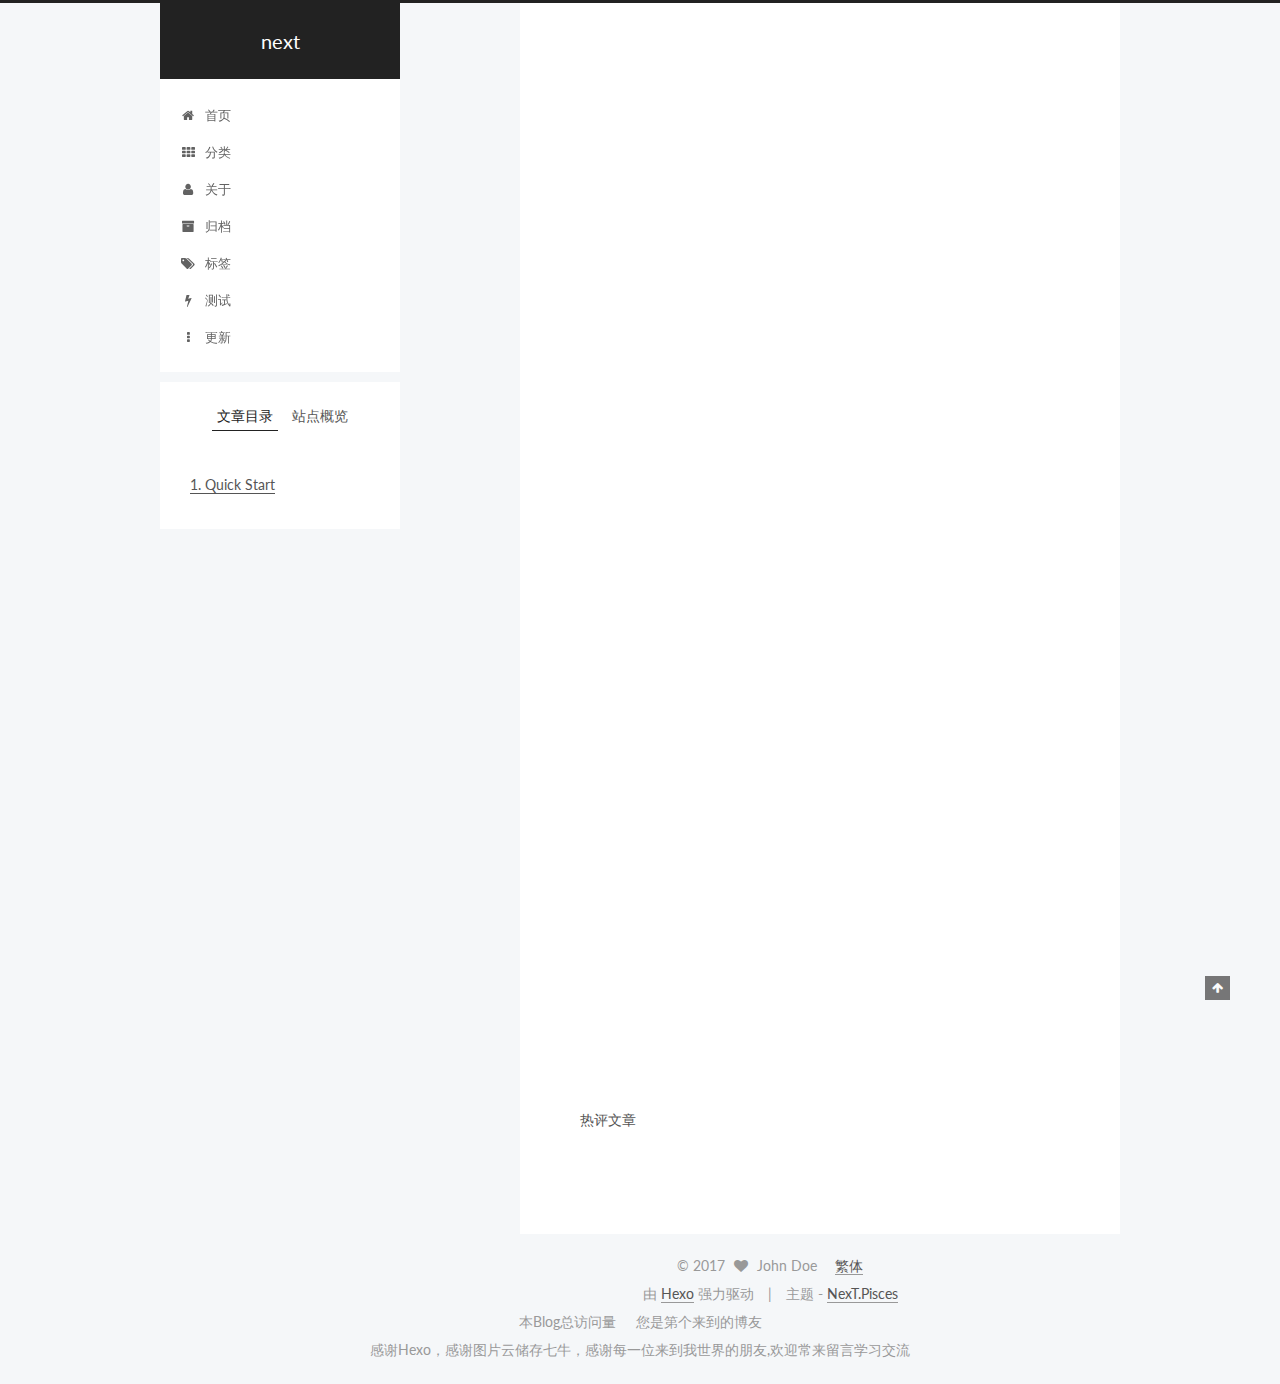
<file: 2017/01/07/hello-world/index.html>
<!doctype html>



  


<html class="theme-next pisces use-motion">
<head>
  <meta charset="UTF-8"/>
<meta http-equiv="X-UA-Compatible" content="IE=edge,chrome=1" />
<meta name="viewport" content="width=device-width, initial-scale=1, maximum-scale=1"/>



<meta http-equiv="Cache-Control" content="no-transform" />
<meta http-equiv="Cache-Control" content="no-siteapp" />












  <link href="/vendors/fancybox/source/jquery.fancybox.css?v=2.1.5" rel="stylesheet" type="text/css"/>




  <link href="//fonts.googleapis.com/css?family=Lato:300,400,700,400italic&subset=latin,latin-ext" rel="stylesheet" type="text/css">



<link href="/vendors/font-awesome/css/font-awesome.min.css?v=4.4.0" rel="stylesheet" type="text/css" />

<link href="/css/main.css?v=0.5.0" rel="stylesheet" type="text/css" />


  <meta name="keywords" content="Hexo, NexT" />








  <link rel="shortcut icon" type="image/x-icon" href="/favicon.ico?v=0.5.0" />






<meta name="description" content="Welcome to Hexo! This is your very first post. Check documentation for more info. If you get any problems when using Hexo, you can find the answer in troubleshooting or you can ask me on GitHub.
Quick">
<meta property="og:type" content="article">
<meta property="og:title" content="Hello World">
<meta property="og:url" content="http://yoursite.com/2017/01/07/hello-world/index.html">
<meta property="og:site_name" content="next">
<meta property="og:description" content="Welcome to Hexo! This is your very first post. Check documentation for more info. If you get any problems when using Hexo, you can find the answer in troubleshooting or you can ask me on GitHub.
Quick">
<meta property="og:updated_time" content="2017-01-07T14:39:14.212Z">
<meta name="twitter:card" content="summary">
<meta name="twitter:title" content="Hello World">
<meta name="twitter:description" content="Welcome to Hexo! This is your very first post. Check documentation for more info. If you get any problems when using Hexo, you can find the answer in troubleshooting or you can ask me on GitHub.
Quick">



<script type="text/javascript" id="hexo.configuration">
  var NexT = window.NexT || {};
  var CONFIG = {
    scheme: 'Pisces',
    sidebar: {"position":"left","display":"post"},
    fancybox: true,
    motion: true,
    duoshuo: {
      userId: 6265421695675270000,
      author: '地主╮(╯▽╰)╭'
    }
  };
</script>




  <link rel="canonical" href="http://yoursite.com/2017/01/07/hello-world/"/>

  <title> Hello World | next </title>
</head>

<body itemscope itemtype="http://schema.org/WebPage" lang="zh-Hans">

  










  
  
    
  

  <div class="container one-collumn sidebar-position-left page-post-detail ">
    <div class="headband"></div>
    <!--- add Fork me on Github ------------>
    <style>#forkongithub a{background:#b655;color:cornflowerblue;text-decoration:none;text-align:center;padding:5px 40px;font-size:0.5rem;position:relative;transition:0.5s;}#forkongithub a:hover{background:#522266;color:#fff;}#forkongithub a::before,#forkongithub a::after{content:"";width:100%;display:block;position:absolute;top:1px;left:0;height:1px;background:#fff;}#forkongithub a::after{bottom:1px;top:auto;}@media screen and (min-width:1px){#forkongithub{position:fixed;display:block;top:0;left:0;width:140px;overflow:hidden;height:130px;z-index:9999;}#forkongithub a{width:120px;position:absolute;top:28px;left:-50px;transform:rotate(-45deg);-webkit-transform:rotate(-45deg);-ms-transform:rotate(-45deg);-moz-transform:rotate(-45deg);-o-transform:rotate(-45deg);box-shadow:4px 4px 10px rgba(0,0,0,0.8);}}</style>
        <!-- <a href="https://github.com/jingxinxin"><img style="position: absolute; top: 500; left: 0; border: 0;" src="https://camo.githubusercontent.com/8b6b8ccc6da3aa5722903da7b58eb5ab1081adee/68747470733a2f2f73332e616d617a6f6e6177732e636f6d2f6769746875622f726962626f6e732f666f726b6d655f6c6566745f6f72616e67655f6666373630302e706e67" alt="Fork me on GitHub" data-canonical-src="https://s3.amazonaws.com/github/ribbons/forkme_left_orange_ff7600.png"></a> -->

        <!--- add Fork me on Github ------------>
    <header id="header" class="header" itemscope itemtype="http://schema.org/WPHeader">
      <div class="header-inner"><div class="site-meta ">
  

  <div class="custom-logo-site-title">
    <a href="/"  class="brand" rel="start">
      <span class="logo-line-before"><i></i></span>
      <span class="site-title">next</span>
      <span class="logo-line-after"><i></i></span>
    </a>
  </div>
  <p class="site-subtitle"></p>
</div>

<div class="site-nav-toggle">
  <button>
    <span class="btn-bar"></span>
    <span class="btn-bar"></span>
    <span class="btn-bar"></span>
  </button>
</div>

<nav class="site-nav">
  

  
    <ul id="menu" class="menu">
      
        
        <li class="menu-item menu-item-home">
          <a href="/" rel="section">
            
              <i class="menu-item-icon fa fa-home fa-fw"></i> <br />
            
            首页
          </a>
        </li>
      
        
        <li class="menu-item menu-item-categories">
          <a href="/categories" rel="section">
            
              <i class="menu-item-icon fa fa-th fa-fw"></i> <br />
            
            分类
          </a>
        </li>
      
        
        <li class="menu-item menu-item-about">
          <a href="/about" rel="section">
            
              <i class="menu-item-icon fa fa-user fa-fw"></i> <br />
            
            关于
          </a>
        </li>
      
        
        <li class="menu-item menu-item-archives">
          <a href="/archives" rel="section">
            
              <i class="menu-item-icon fa fa-archive fa-fw"></i> <br />
            
            归档
          </a>
        </li>
      
        
        <li class="menu-item menu-item-tags">
          <a href="/tags" rel="section">
            
              <i class="menu-item-icon fa fa-tags fa-fw"></i> <br />
            
            标签
          </a>
        </li>
      
        
        <li class="menu-item menu-item-test">
          <a href="/test/宝宝回家公益/index.html" rel="section">
            
              <i class="menu-item-icon fa fa-flash fa-fw"></i> <br />
            
            测试
          </a>
        </li>
      
        
        <li class="menu-item menu-item-new">
          <a href="/new" rel="section">
            
              <i class="menu-item-icon fa fa-ellipsis-v fa-fw"></i> <br />
            
            更新
          </a>
        </li>
      

      
    </ul>
  

  
</nav>

 </div>
    </header>

    <main id="main" class="main">
      <div class="main-inner">
        <div class="content-wrap">
          <div id="content" class="content">
            

  <div id="posts" class="posts-expand">

  <!--
  #render方法第二个参数is_index为是否为首页
    #第三个参数is_pv为我们刚才设置的是否显示计数
  -->
    

  
  

  
  
  

  <article class="post post-type-normal " itemscope itemtype="http://schema.org/Article">

    
      <header class="post-header">

        
        
          <h1 class="post-title" itemprop="name headline">
            
            
              
                Hello World
              
            
          </h1>
        

        <div class="post-meta">
          <span class="post-time">
            <span class="post-meta-item-icon">
              <i class="fa fa-calendar-o"></i>
            </span>
            <span class="post-meta-item-text">发表于</span>
            <time itemprop="dateCreated" datetime="2017-01-07T22:39:14+08:00" content="2017-01-07">
              2017-01-07
            </time>
          </span>

          

          
            
          

          <!--不蒜子计算器 每页计算-->
          
          <span>&nbsp; | &nbsp;
          <span id="busuanzi_value_page_pv" ></span>次阅读</span>
          
          <!--不蒜子计算器 每页计算-->

          

          
          

        </div>
      </header>
    


    <div class="post-body" itemprop="articleBody">

      
      

      
        <p>Welcome to <a href="https://hexo.io/" target="_blank" rel="external">Hexo</a>! This is your very first post. Check <a href="https://hexo.io/docs/" target="_blank" rel="external">documentation</a> for more info. If you get any problems when using Hexo, you can find the answer in <a href="https://hexo.io/docs/troubleshooting.html" target="_blank" rel="external">troubleshooting</a> or you can ask me on <a href="https://github.com/hexojs/hexo/issues" target="_blank" rel="external">GitHub</a>.</p>
<h2 id="Quick-Start"><a href="#Quick-Start" class="headerlink" title="Quick Start"></a>Quick Start</h2><h3 id="Create-a-new-post"><a href="#Create-a-new-post" class="headerlink" title="Create a new post"></a>Create a new post</h3><figure class="highlight bash"><table><tr><td class="gutter"><pre><div class="line">1</div></pre></td><td class="code"><pre><div class="line">$ hexo new <span class="string">"My New Post"</span></div></pre></td></tr></table></figure>
<p>More info: <a href="https://hexo.io/docs/writing.html" target="_blank" rel="external">Writing</a></p>
<h3 id="Run-server"><a href="#Run-server" class="headerlink" title="Run server"></a>Run server</h3><figure class="highlight bash"><table><tr><td class="gutter"><pre><div class="line">1</div></pre></td><td class="code"><pre><div class="line">$ hexo server</div></pre></td></tr></table></figure>
<p>More info: <a href="https://hexo.io/docs/server.html" target="_blank" rel="external">Server</a></p>
<h3 id="Generate-static-files"><a href="#Generate-static-files" class="headerlink" title="Generate static files"></a>Generate static files</h3><figure class="highlight bash"><table><tr><td class="gutter"><pre><div class="line">1</div></pre></td><td class="code"><pre><div class="line">$ hexo generate</div></pre></td></tr></table></figure>
<p>More info: <a href="https://hexo.io/docs/generating.html" target="_blank" rel="external">Generating</a></p>
<h3 id="Deploy-to-remote-sites"><a href="#Deploy-to-remote-sites" class="headerlink" title="Deploy to remote sites"></a>Deploy to remote sites</h3><figure class="highlight bash"><table><tr><td class="gutter"><pre><div class="line">1</div></pre></td><td class="code"><pre><div class="line">$ hexo deploy</div></pre></td></tr></table></figure>
<p>More info: <a href="https://hexo.io/docs/deployment.html" target="_blank" rel="external">Deployment</a></p>

      
    </div>

    <div>
      
        
      
    </div>

    <footer class="post-footer">
      

      <! -- 添加捐赠图标 -->
          
      <! -- end 添加捐赠图标 -->

      

      
      
    </footer>
  </article>



    <div class="post-spread">
      
    </div>
  </div>


          </div>
          

  <p>热评文章</p>
  <div class="ds-top-threads" data-range="weekly" data-num-items="4"></div>


          
  <div class="comments" id="comments">
    
  </div>


        </div>
        
          
  
  <div class="sidebar-toggle">
    <div class="sidebar-toggle-line-wrap">
      <span class="sidebar-toggle-line sidebar-toggle-line-first"></span>
      <span class="sidebar-toggle-line sidebar-toggle-line-middle"></span>
      <span class="sidebar-toggle-line sidebar-toggle-line-last"></span>
    </div>
  </div>

  <aside id="sidebar" class="sidebar">
    <div class="sidebar-inner">

      

      
        <ul class="sidebar-nav motion-element">
          <li class="sidebar-nav-toc sidebar-nav-active" data-target="post-toc-wrap" >
            文章目录
          </li>
          <li class="sidebar-nav-overview" data-target="site-overview">
            站点概览
          </li>
        </ul>
      

      <section class="site-overview sidebar-panel ">
        <div class="site-author motion-element" itemprop="author" itemscope itemtype="http://schema.org/Person">
          <img class="site-author-image" itemprop="image"
               src="/images/avatar.jpg"
               alt="John Doe" />
          <p class="site-author-name" itemprop="name">John Doe</p>
          <p class="site-description motion-element" itemprop="description"></p>
        </div>
        <nav class="site-state motion-element">
          <div class="site-state-item site-state-posts">
            <a href="/archives">
              <span class="site-state-item-count">1</span>
              <span class="site-state-item-name">日志</span>
            </a>
          </div>

          

          

        </nav>

        

        <div class="links-of-author motion-element">
          
            
              <span class="links-of-author-item">
                <a href="https://github.com/jingxinxin" target="_blank">
                  
                    <i class="fa fa-github"></i> GitHub
                  
                </a>
              </span>
            
              <span class="links-of-author-item">
                <a href="http://weibo.com/jxandcxy" target="_blank">
                  
                    <i class="fa fa-weibo"></i> Weibo
                  
                </a>
              </span>
            
          
        </div>

        
        
          <div class="cc-license motion-element" itemprop="license">
            <a href="https://creativecommons.org/licenses/by-nc-sa/4.0/" class="cc-opacity" target="_blank">
              <img src="/images/cc-by-nc-sa.svg" alt="Creative Commons" />
            </a>
          </div>
        

        
        <div class="links-of-blogroll motion-element">
          
        </div>

      </section>

      
        <section class="post-toc-wrap motion-element sidebar-panel sidebar-panel-active">
          <div class="post-toc-indicator-top post-toc-indicator">
            <i class="fa fa-angle-double-up"></i>
          </div>
          <div class="post-toc">
            
              
            
            
              <div class="post-toc-content"><ol class="nav"><li class="nav-item nav-level-2"><a class="nav-link" href="#Quick-Start"><span class="nav-number">1.</span> <span class="nav-text">Quick Start</span></a><ol class="nav-child"><li class="nav-item nav-level-3"><a class="nav-link" href="#Create-a-new-post"><span class="nav-number">1.1.</span> <span class="nav-text">Create a new post</span></a></li><li class="nav-item nav-level-3"><a class="nav-link" href="#Run-server"><span class="nav-number">1.2.</span> <span class="nav-text">Run server</span></a></li><li class="nav-item nav-level-3"><a class="nav-link" href="#Generate-static-files"><span class="nav-number">1.3.</span> <span class="nav-text">Generate static files</span></a></li><li class="nav-item nav-level-3"><a class="nav-link" href="#Deploy-to-remote-sites"><span class="nav-number">1.4.</span> <span class="nav-text">Deploy to remote sites</span></a></li></ol></li></ol></div>
            
          </div>
          <div class="post-toc-indicator-bottom post-toc-indicator">
            <i class="fa fa-angle-double-down"></i>
          </div>
        </section>
      

    </div>
  </aside>


        
      </div>
    </main>

    <footer id="footer" class="footer">
      <div class="footer-inner">
        <div class="copyright">
  
  &copy;
  
  <span itemprop="copyrightYear">2017</span>
  <span class="with-love">
    <i class="fa fa-heart"></i>
  </span>
  <span class="author" itemprop="copyrightHolder">John Doe</span>
    <!--简体繁体转换-->
  　<a id="translateLink" href="javascript:translatePage();">繁体</a>
</div>

<div class="powered-by">
  由 <a class="theme-link" href="http://hexo.io">Hexo</a> 强力驱动
</div>

<div class="theme-info">
  主题
  -
  <a class="theme-link" href="https://github.com/iissnan/hexo-theme-next">
    NexT.Pisces
  </a>
</div>

<!--简体繁体转换-->
<script type="text/javascript" src="http://7xs9s7.com1.z0.glb.clouddn.com/js%2Fcommon%2Ftw_cn.js"></script>
<script type="text/javascript">
  var defaultEncoding = 2; //网站编写字体是否繁体，1-繁体，2-简体
  var translateDelay = 0; //延迟时间,若不在前, 要设定延迟翻译时间, 如100表示100ms,默认为0
  var cookieDomain = "http://www.51201314.me/jacks"; //Cookie地址, 一定要设定, 通常为你的网址
  var msgToTraditionalChinese = "繁体"; //此处可以更改为你想要显示的文字
  var msgToSimplifiedChinese = "简体"; //同上，但两处均不建议更改
  var translateButtonId = "translateLink"; //默认互换id
  translateInitilization();
</script>

<!--不蒜子计算器-->
<script async src="https://dn-lbstatics.qbox.me/busuanzi/2.3/busuanzi.pure.mini.js"></script>
<br>
本Blog总访问量
<span id="busuanzi_value_site_pv" style="color:forestgreen"></span>
&nbsp&nbsp&nbsp 您是第<span id="busuanzi_value_site_uv" style="color:forestgreen"></span>个来到的博友
<br>感谢Hexo，感谢图片云储存七牛，感谢每一位来到我世界的朋友,欢迎常来留言学习交流


      </div>
    </footer>

    <div class="back-to-top">
      <i class="fa fa-arrow-up"></i>
    </div>
  </div>


  


  




<script type="text/javascript">
  if (Object.prototype.toString.call(window.Promise) !== '[object Function]') {
    window.Promise = null;
  }
</script>


  <script type="text/javascript" src="/vendors/jquery/index.js?v=2.1.3"></script>

  <script type="text/javascript" src="/vendors/fastclick/lib/fastclick.min.js?v=1.0.6"></script>

  <script type="text/javascript" src="/vendors/jquery_lazyload/jquery.lazyload.js?v=1.9.7"></script>

  <script type="text/javascript" src="/vendors/velocity/velocity.min.js"></script>

  <script type="text/javascript" src="/vendors/velocity/velocity.ui.min.js"></script>

  <script type="text/javascript" src="/vendors/fancybox/source/jquery.fancybox.pack.js"></script>


  


  <script type="text/javascript" src="/js/src/utils.js?v=0.5.0"></script>

  <script type="text/javascript" src="/js/src/motion.js?v=0.5.0"></script>



  
  


  <script type="text/javascript" src="/js/src/affix.js?v=0.5.0"></script>

  <script type="text/javascript" src="/js/src/schemes/pisces.js?v=0.5.0"></script>



  
  
<script type="text/javascript" src="/js/src/scrollspy.js?v=0.5.0"></script>

<script type="text/javascript" id="sidebar.toc.highlight">
  $(document).ready(function () {
    var tocSelector = '.post-toc';
    var $tocSelector = $(tocSelector);
    var activeCurrentSelector = '.active-current';

    $tocSelector
      .on('activate.bs.scrollspy', function () {
        var $currentActiveElement = $(tocSelector + ' .active').last();

        removeCurrentActiveClass();
        $currentActiveElement.addClass('active-current');

        $tocSelector[0].scrollTop = $currentActiveElement.position().top;
      })
      .on('clear.bs.scrollspy', function () {
        removeCurrentActiveClass();
      });

    function removeCurrentActiveClass () {
      $(tocSelector + ' ' + activeCurrentSelector)
        .removeClass(activeCurrentSelector.substring(1));
    }

    function processTOC () {
      getTOCMaxHeight();
      toggleTOCOverflowIndicators();
    }

    function getTOCMaxHeight () {
      var height = $('.sidebar').height() -
                   $tocSelector.position().top -
                   $('.post-toc-indicator-bottom').height();

      $tocSelector.css('height', height);

      return height;
    }

    function toggleTOCOverflowIndicators () {
      tocOverflowIndicator(
        '.post-toc-indicator-top',
        $tocSelector.scrollTop() > 0 ? 'show' : 'hide'
      );

      tocOverflowIndicator(
        '.post-toc-indicator-bottom',
        $tocSelector.scrollTop() >= $tocSelector.find('ol').height() - $tocSelector.height() ? 'hide' : 'show'
      )
    }

    $(document).on('sidebar.motion.complete', function () {
      processTOC();
    });

    $('body').scrollspy({ target: tocSelector });
    $(window).on('resize', function () {
      if ( $('.sidebar').hasClass('sidebar-active') ) {
        processTOC();
      }
    });

    onScroll($tocSelector);

    function onScroll (element) {
      element.on('mousewheel DOMMouseScroll', function (event) {
          var oe = event.originalEvent;
          var delta = oe.wheelDelta || -oe.detail;

          this.scrollTop += ( delta < 0 ? 1 : -1 ) * 30;
          event.preventDefault();

          toggleTOCOverflowIndicators();
      });
    }

    function tocOverflowIndicator (indicator, action) {
      var $indicator = $(indicator);
      var opacity = action === 'show' ? 1 : 0;
      $indicator.velocity ?
        $indicator.velocity('stop').velocity({
          opacity: opacity
        }, { duration: 100 }) :
        $indicator.stop().animate({
          opacity: opacity
        }, 100);
    }

  });
</script>

<script type="text/javascript" id="sidebar.nav">
  $(document).ready(function () {
    var html = $('html');
    var TAB_ANIMATE_DURATION = 200;
    var hasVelocity = $.isFunction(html.velocity);

    $('.sidebar-nav li').on('click', function () {
      var item = $(this);
      var activeTabClassName = 'sidebar-nav-active';
      var activePanelClassName = 'sidebar-panel-active';
      if (item.hasClass(activeTabClassName)) {
        return;
      }

      var currentTarget = $('.' + activePanelClassName);
      var target = $('.' + item.data('target'));

      hasVelocity ?
        currentTarget.velocity('transition.slideUpOut', TAB_ANIMATE_DURATION, function () {
          target
            .velocity('stop')
            .velocity('transition.slideDownIn', TAB_ANIMATE_DURATION)
            .addClass(activePanelClassName);
        }) :
        currentTarget.animate({ opacity: 0 }, TAB_ANIMATE_DURATION, function () {
          currentTarget.hide();
          target
            .stop()
            .css({'opacity': 0, 'display': 'block'})
            .animate({ opacity: 1 }, TAB_ANIMATE_DURATION, function () {
              currentTarget.removeClass(activePanelClassName);
              target.addClass(activePanelClassName);
            });
        });

      item.siblings().removeClass(activeTabClassName);
      item.addClass(activeTabClassName);
    });

    $('.post-toc a').on('click', function (e) {
      e.preventDefault();
      var targetSelector = NexT.utils.escapeSelector(this.getAttribute('href'));
      var offset = $(targetSelector).offset().top;
      hasVelocity ?
        html.velocity('stop').velocity('scroll', {
          offset: offset  + 'px',
          mobileHA: false
        }) :
        $('html, body').stop().animate({
          scrollTop: offset
        }, 500);
    });

    // Expand sidebar on post detail page by default, when post has a toc.
    NexT.motion.middleWares.sidebar = function () {
      var $tocContent = $('.post-toc-content');

      if (CONFIG.sidebar.display === 'post' || CONFIG.sidebar.display === 'always') {
        if ($tocContent.length > 0 && $tocContent.html().trim().length > 0) {
          NexT.utils.displaySidebar();
        }
      }
    };
  });
</script>



  


  <script type="text/javascript" src="/js/src/bootstrap.js?v=0.5.0"></script>



  



  




  
  

  

  

  
<script type="text/javascript" async src="//push.zhanzhang.baidu.com/push.js">
</script>


</body>
</html>
</file>
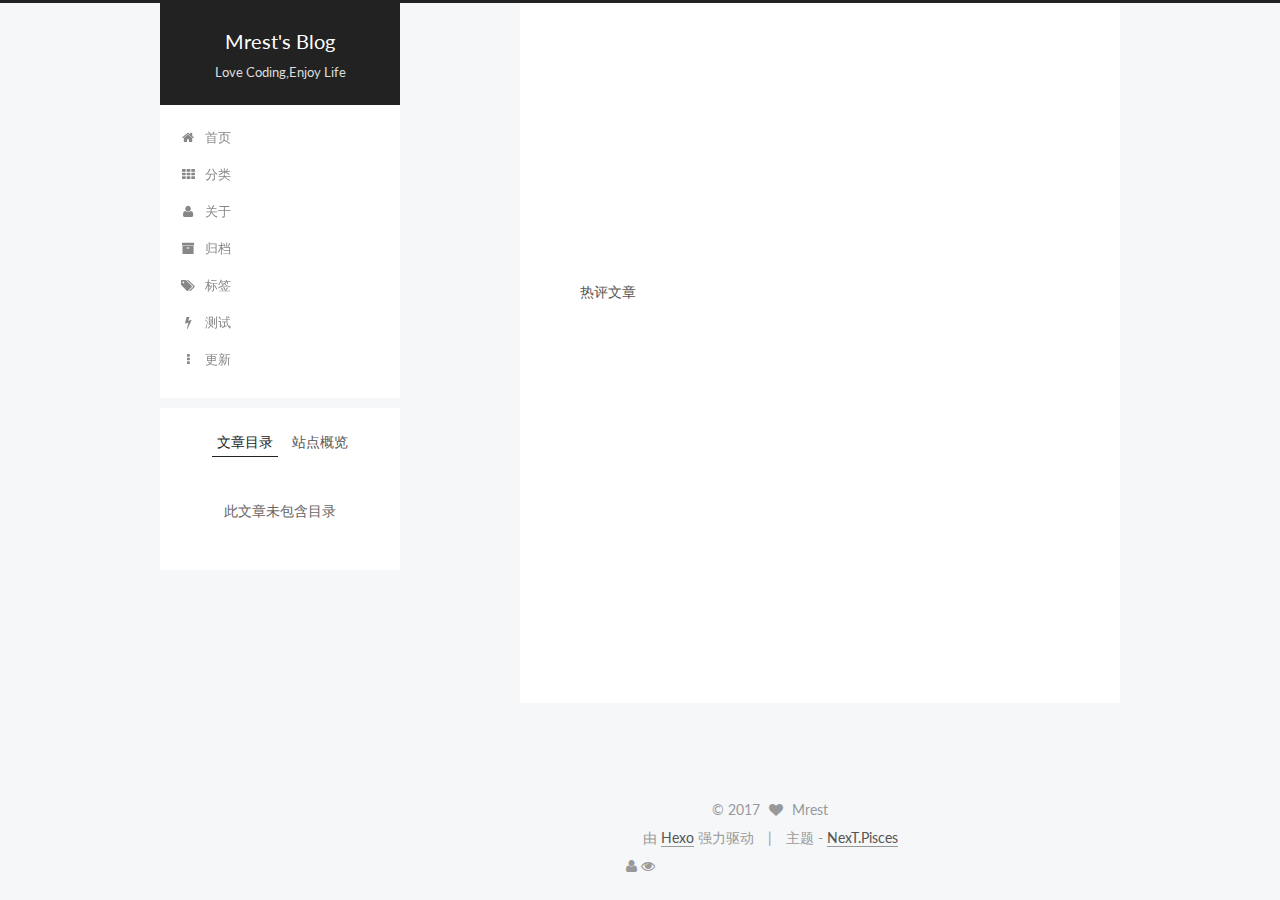
<file: 2017/01/08/My-New-Post/index.html>
<!doctype html>



  


<html class="theme-next pisces use-motion">
<head>
  <meta charset="UTF-8"/>
<meta http-equiv="X-UA-Compatible" content="IE=edge,chrome=1" />
<meta name="viewport" content="width=device-width, initial-scale=1, maximum-scale=1"/>



<meta http-equiv="Cache-Control" content="no-transform" />
<meta http-equiv="Cache-Control" content="no-siteapp" />












  <link href="/vendors/fancybox/source/jquery.fancybox.css?v=2.1.5" rel="stylesheet" type="text/css"/>




  <link href="//fonts.googleapis.com/css?family=Lato:300,400,700,400italic&subset=latin,latin-ext" rel="stylesheet" type="text/css">



<link href="/vendors/font-awesome/css/font-awesome.min.css?v=4.4.0" rel="stylesheet" type="text/css" />

<link href="/css/main.css?v=0.5.0" rel="stylesheet" type="text/css" />


  <meta name="keywords" content="Hexo, NexT" />








  <link rel="shortcut icon" type="image/x-icon" href="/favicon.ico?v=0.5.0" />






<meta property="og:type" content="article">
<meta property="og:title" content="My New Post">
<meta property="og:url" content="http://yoursite.com/2017/01/08/My-New-Post/index.html">
<meta property="og:site_name" content="Mrest's Blog">
<meta property="og:updated_time" content="2017-01-08T14:25:19.852Z">
<meta name="twitter:card" content="summary">
<meta name="twitter:title" content="My New Post">



<script type="text/javascript" id="hexo.configuration">
  var NexT = window.NexT || {};
  var CONFIG = {
    scheme: 'Pisces',
    sidebar: {"position":"left","display":"post"},
    fancybox: true,
    motion: true,
    duoshuo: {
      userId: 6265421695675270000,
      author: '地主╮(╯▽╰)╭'
    }
  };
</script>




  <link rel="canonical" href="http://yoursite.com/2017/01/08/My-New-Post/"/>

  <title> My New Post | Mrest's Blog </title>
</head>

<body itemscope itemtype="http://schema.org/WebPage" lang="zh-Hans">

  










  
  
    
  

  <div class="container one-collumn sidebar-position-left page-post-detail ">
    <div class="headband"></div>
    <!--- add Fork me on Github ------------>
    <style>#forkongithub a{background:#b655;color:cornflowerblue;text-decoration:none;text-align:center;padding:5px 40px;font-size:0.5rem;position:relative;transition:0.5s;}#forkongithub a:hover{background:#522266;color:#fff;}#forkongithub a::before,#forkongithub a::after{content:"";width:100%;display:block;position:absolute;top:1px;left:0;height:1px;background:#fff;}#forkongithub a::after{bottom:1px;top:auto;}@media screen and (min-width:1px){#forkongithub{position:fixed;display:block;top:0;left:0;width:140px;overflow:hidden;height:130px;z-index:9999;}#forkongithub a{width:120px;position:absolute;top:28px;left:-50px;transform:rotate(-45deg);-webkit-transform:rotate(-45deg);-ms-transform:rotate(-45deg);-moz-transform:rotate(-45deg);-o-transform:rotate(-45deg);box-shadow:4px 4px 10px rgba(0,0,0,0.8);}}</style>
        <!-- <a href="https://github.com/jingxinxin"><img style="position: absolute; top: 500; left: 0; border: 0;" src="https://camo.githubusercontent.com/8b6b8ccc6da3aa5722903da7b58eb5ab1081adee/68747470733a2f2f73332e616d617a6f6e6177732e636f6d2f6769746875622f726962626f6e732f666f726b6d655f6c6566745f6f72616e67655f6666373630302e706e67" alt="Fork me on GitHub" data-canonical-src="https://s3.amazonaws.com/github/ribbons/forkme_left_orange_ff7600.png"></a> -->

        <!--- add Fork me on Github ------------>
    <header id="header" class="header" itemscope itemtype="http://schema.org/WPHeader">
      <div class="header-inner"><div class="site-meta ">
  

  <div class="custom-logo-site-title">
    <a href="/"  class="brand" rel="start">
      <span class="logo-line-before"><i></i></span>
      <span class="site-title">Mrest's Blog</span>
      <span class="logo-line-after"><i></i></span>
    </a>
  </div>
  <p class="site-subtitle">Love Coding,Enjoy Life</p>
</div>

<div class="site-nav-toggle">
  <button>
    <span class="btn-bar"></span>
    <span class="btn-bar"></span>
    <span class="btn-bar"></span>
  </button>
</div>

<nav class="site-nav">
  

  
    <ul id="menu" class="menu">
      
        
        <li class="menu-item menu-item-home">
          <a href="/" rel="section">
            
              <i class="menu-item-icon fa fa-home fa-fw"></i> <br />
            
            首页
          </a>
        </li>
      
        
        <li class="menu-item menu-item-categories">
          <a href="/categories" rel="section">
            
              <i class="menu-item-icon fa fa-th fa-fw"></i> <br />
            
            分类
          </a>
        </li>
      
        
        <li class="menu-item menu-item-about">
          <a href="/about" rel="section">
            
              <i class="menu-item-icon fa fa-user fa-fw"></i> <br />
            
            关于
          </a>
        </li>
      
        
        <li class="menu-item menu-item-archives">
          <a href="/archives" rel="section">
            
              <i class="menu-item-icon fa fa-archive fa-fw"></i> <br />
            
            归档
          </a>
        </li>
      
        
        <li class="menu-item menu-item-tags">
          <a href="/tags" rel="section">
            
              <i class="menu-item-icon fa fa-tags fa-fw"></i> <br />
            
            标签
          </a>
        </li>
      
        
        <li class="menu-item menu-item-test">
          <a href="/test/宝宝回家公益/index.html" rel="section">
            
              <i class="menu-item-icon fa fa-flash fa-fw"></i> <br />
            
            测试
          </a>
        </li>
      
        
        <li class="menu-item menu-item-new">
          <a href="/new" rel="section">
            
              <i class="menu-item-icon fa fa-ellipsis-v fa-fw"></i> <br />
            
            更新
          </a>
        </li>
      

      
    </ul>
  

  
</nav>

 </div>
    </header>

    <main id="main" class="main">
      <div class="main-inner">
        <div class="content-wrap">
          <div id="content" class="content">
            

  <div id="posts" class="posts-expand">

  <!--
  #render方法第二个参数is_index为是否为首页
    #第三个参数is_pv为我们刚才设置的是否显示计数
  -->
    

  
  

  
  
  

  <article class="post post-type-normal " itemscope itemtype="http://schema.org/Article">

    
      <header class="post-header">

        
        
          <h1 class="post-title" itemprop="name headline">
            
            
              
                My New Post
              
            
          </h1>
        

        <div class="post-meta">
          <span class="post-time">
            <span class="post-meta-item-icon">
              <i class="fa fa-calendar-o"></i>
            </span>
            <span class="post-meta-item-text">发表于</span>
            <time itemprop="dateCreated" datetime="2017-01-08T22:25:19+08:00" content="2017-01-08">
              2017-01-08
            </time>
          </span>

          

          
            
          

          <!--不蒜子计算器 每页计算-->
          
          <span>&nbsp; | &nbsp;
          <span id="busuanzi_value_page_pv" ></span>次阅读</span>
          
          <!--不蒜子计算器 每页计算-->

          

          
          

        </div>
      </header>
    


    <div class="post-body" itemprop="articleBody">

      
      

      
        
      
    </div>

    <div>
      
        
      
    </div>

    <footer class="post-footer">
      

      <! -- 添加捐赠图标 -->
          
      <! -- end 添加捐赠图标 -->

      
        <div class="post-nav">
          <div class="post-nav-next post-nav-item">
            
              <a href="/2017/01/07/hello-world/" rel="next" title="Hello World">
                <i class="fa fa-chevron-left"></i> Hello World
              </a>
            
          </div>

          <div class="post-nav-prev post-nav-item">
            
          </div>
        </div>
      

      
      
    </footer>
  </article>



    <div class="post-spread">
      
    </div>
  </div>


          </div>
          

  <p>热评文章</p>
  <div class="ds-top-threads" data-range="weekly" data-num-items="4"></div>


          
  <div class="comments" id="comments">
    
  </div>


        </div>
        
          
  
  <div class="sidebar-toggle">
    <div class="sidebar-toggle-line-wrap">
      <span class="sidebar-toggle-line sidebar-toggle-line-first"></span>
      <span class="sidebar-toggle-line sidebar-toggle-line-middle"></span>
      <span class="sidebar-toggle-line sidebar-toggle-line-last"></span>
    </div>
  </div>

  <aside id="sidebar" class="sidebar">
    <div class="sidebar-inner">

      

      
        <ul class="sidebar-nav motion-element">
          <li class="sidebar-nav-toc sidebar-nav-active" data-target="post-toc-wrap" >
            文章目录
          </li>
          <li class="sidebar-nav-overview" data-target="site-overview">
            站点概览
          </li>
        </ul>
      

      <section class="site-overview sidebar-panel ">
        <div class="site-author motion-element" itemprop="author" itemscope itemtype="http://schema.org/Person">
          <img class="site-author-image" itemprop="image"
               src="/images/avatar.jpg"
               alt="Mrest" />
          <p class="site-author-name" itemprop="name">Mrest</p>
          <p class="site-description motion-element" itemprop="description"></p>
        </div>
        <nav class="site-state motion-element">
          <div class="site-state-item site-state-posts">
            <a href="/archives">
              <span class="site-state-item-count">2</span>
              <span class="site-state-item-name">日志</span>
            </a>
          </div>

          

          

        </nav>

        

        <div class="links-of-author motion-element">
          
            
              <span class="links-of-author-item">
                <a href="https://github.com/jingxinxin" target="_blank">
                  
                    <i class="fa fa-github"></i> GitHub
                  
                </a>
              </span>
            
              <span class="links-of-author-item">
                <a href="http://weibo.com/jxandcxy" target="_blank">
                  
                    <i class="fa fa-weibo"></i> Weibo
                  
                </a>
              </span>
            
          
        </div>

        
        
          <div class="cc-license motion-element" itemprop="license">
            <a href="https://creativecommons.org/licenses/by-nc-sa/4.0/" class="cc-opacity" target="_blank">
              <img src="/images/cc-by-nc-sa.svg" alt="Creative Commons" />
            </a>
          </div>
        

        
        <div class="links-of-blogroll motion-element">
          
        </div>

      </section>

      
        <section class="post-toc-wrap motion-element sidebar-panel sidebar-panel-active">
          <div class="post-toc-indicator-top post-toc-indicator">
            <i class="fa fa-angle-double-up"></i>
          </div>
          <div class="post-toc">
            
              
            
            
              <p class="post-toc-empty">此文章未包含目录</p>
            
          </div>
          <div class="post-toc-indicator-bottom post-toc-indicator">
            <i class="fa fa-angle-double-down"></i>
          </div>
        </section>
      

    </div>
  </aside>


        
      </div>
    </main>

    <footer id="footer" class="footer">
      <div class="footer-inner">
        <div class="copyright">
  
  &copy;
  
  <span itemprop="copyrightYear">2017</span>
  <span class="with-love">
    <i class="fa fa-heart"></i>
  </span>
  <span class="author" itemprop="copyrightHolder">Mrest</span>
</div>

<div class="powered-by">
  由 <a class="theme-link" href="http://hexo.io">Hexo</a> 强力驱动
</div>

<div class="theme-info">
  主题
  -
  <a class="theme-link" href="https://github.com/iissnan/hexo-theme-next">
    NexT.Pisces
  </a>
</div>

<div class="busuanzi-count">

  <script async="" src="https://dn-lbstatics.qbox.me/busuanzi/2.3/busuanzi.pure.mini.js"></script>

    <span class="site-uv"><i class="fa fa-user"></i><span class="busuanzi-value" id="busuanzi_value_site_uv"></span></span>
  

    <span class="site-pv"><i class="fa fa-eye"></i><span class="busuanzi-value" id="busuanzi_value_site_pv"></span></span>
  
  
</div>




      </div>
    </footer>

    <div class="back-to-top">
      <i class="fa fa-arrow-up"></i>
    </div>
  </div>


  


  




<script type="text/javascript">
  if (Object.prototype.toString.call(window.Promise) !== '[object Function]') {
    window.Promise = null;
  }
</script>


  <script type="text/javascript" src="/vendors/jquery/index.js?v=2.1.3"></script>

  <script type="text/javascript" src="/vendors/fastclick/lib/fastclick.min.js?v=1.0.6"></script>

  <script type="text/javascript" src="/vendors/jquery_lazyload/jquery.lazyload.js?v=1.9.7"></script>

  <script type="text/javascript" src="/vendors/velocity/velocity.min.js"></script>

  <script type="text/javascript" src="/vendors/velocity/velocity.ui.min.js"></script>

  <script type="text/javascript" src="/vendors/fancybox/source/jquery.fancybox.pack.js"></script>


  


  <script type="text/javascript" src="/js/src/utils.js?v=0.5.0"></script>

  <script type="text/javascript" src="/js/src/motion.js?v=0.5.0"></script>



  
  


  <script type="text/javascript" src="/js/src/affix.js?v=0.5.0"></script>

  <script type="text/javascript" src="/js/src/schemes/pisces.js?v=0.5.0"></script>



  
  
<script type="text/javascript" src="/js/src/scrollspy.js?v=0.5.0"></script>

<script type="text/javascript" id="sidebar.toc.highlight">
  $(document).ready(function () {
    var tocSelector = '.post-toc';
    var $tocSelector = $(tocSelector);
    var activeCurrentSelector = '.active-current';

    $tocSelector
      .on('activate.bs.scrollspy', function () {
        var $currentActiveElement = $(tocSelector + ' .active').last();

        removeCurrentActiveClass();
        $currentActiveElement.addClass('active-current');

        $tocSelector[0].scrollTop = $currentActiveElement.position().top;
      })
      .on('clear.bs.scrollspy', function () {
        removeCurrentActiveClass();
      });

    function removeCurrentActiveClass () {
      $(tocSelector + ' ' + activeCurrentSelector)
        .removeClass(activeCurrentSelector.substring(1));
    }

    function processTOC () {
      getTOCMaxHeight();
      toggleTOCOverflowIndicators();
    }

    function getTOCMaxHeight () {
      var height = $('.sidebar').height() -
                   $tocSelector.position().top -
                   $('.post-toc-indicator-bottom').height();

      $tocSelector.css('height', height);

      return height;
    }

    function toggleTOCOverflowIndicators () {
      tocOverflowIndicator(
        '.post-toc-indicator-top',
        $tocSelector.scrollTop() > 0 ? 'show' : 'hide'
      );

      tocOverflowIndicator(
        '.post-toc-indicator-bottom',
        $tocSelector.scrollTop() >= $tocSelector.find('ol').height() - $tocSelector.height() ? 'hide' : 'show'
      )
    }

    $(document).on('sidebar.motion.complete', function () {
      processTOC();
    });

    $('body').scrollspy({ target: tocSelector });
    $(window).on('resize', function () {
      if ( $('.sidebar').hasClass('sidebar-active') ) {
        processTOC();
      }
    });

    onScroll($tocSelector);

    function onScroll (element) {
      element.on('mousewheel DOMMouseScroll', function (event) {
          var oe = event.originalEvent;
          var delta = oe.wheelDelta || -oe.detail;

          this.scrollTop += ( delta < 0 ? 1 : -1 ) * 30;
          event.preventDefault();

          toggleTOCOverflowIndicators();
      });
    }

    function tocOverflowIndicator (indicator, action) {
      var $indicator = $(indicator);
      var opacity = action === 'show' ? 1 : 0;
      $indicator.velocity ?
        $indicator.velocity('stop').velocity({
          opacity: opacity
        }, { duration: 100 }) :
        $indicator.stop().animate({
          opacity: opacity
        }, 100);
    }

  });
</script>

<script type="text/javascript" id="sidebar.nav">
  $(document).ready(function () {
    var html = $('html');
    var TAB_ANIMATE_DURATION = 200;
    var hasVelocity = $.isFunction(html.velocity);

    $('.sidebar-nav li').on('click', function () {
      var item = $(this);
      var activeTabClassName = 'sidebar-nav-active';
      var activePanelClassName = 'sidebar-panel-active';
      if (item.hasClass(activeTabClassName)) {
        return;
      }

      var currentTarget = $('.' + activePanelClassName);
      var target = $('.' + item.data('target'));

      hasVelocity ?
        currentTarget.velocity('transition.slideUpOut', TAB_ANIMATE_DURATION, function () {
          target
            .velocity('stop')
            .velocity('transition.slideDownIn', TAB_ANIMATE_DURATION)
            .addClass(activePanelClassName);
        }) :
        currentTarget.animate({ opacity: 0 }, TAB_ANIMATE_DURATION, function () {
          currentTarget.hide();
          target
            .stop()
            .css({'opacity': 0, 'display': 'block'})
            .animate({ opacity: 1 }, TAB_ANIMATE_DURATION, function () {
              currentTarget.removeClass(activePanelClassName);
              target.addClass(activePanelClassName);
            });
        });

      item.siblings().removeClass(activeTabClassName);
      item.addClass(activeTabClassName);
    });

    $('.post-toc a').on('click', function (e) {
      e.preventDefault();
      var targetSelector = NexT.utils.escapeSelector(this.getAttribute('href'));
      var offset = $(targetSelector).offset().top;
      hasVelocity ?
        html.velocity('stop').velocity('scroll', {
          offset: offset  + 'px',
          mobileHA: false
        }) :
        $('html, body').stop().animate({
          scrollTop: offset
        }, 500);
    });

    // Expand sidebar on post detail page by default, when post has a toc.
    NexT.motion.middleWares.sidebar = function () {
      var $tocContent = $('.post-toc-content');

      if (CONFIG.sidebar.display === 'post' || CONFIG.sidebar.display === 'always') {
        if ($tocContent.length > 0 && $tocContent.html().trim().length > 0) {
          NexT.utils.displaySidebar();
        }
      }
    };
  });
</script>



  


  <script type="text/javascript" src="/js/src/bootstrap.js?v=0.5.0"></script>



  



  




  
  

  

  

  
<script type="text/javascript" async src="//push.zhanzhang.baidu.com/push.js">
</script>


</body>
</html>
</file>
<file: css/main.css>
/* normalize.css v3.0.2 | MIT License | git.io/normalize */
html {
  font-family: sans-serif; /* 1 */
  -ms-text-size-adjust: 100%; /* 2 */
  -webkit-text-size-adjust: 100%; /* 2 */
}
body {
  margin: 0;
}
article,
aside,
details,
figcaption,
figure,
footer,
header,
hgroup,
main,
menu,
nav,
section,
summary {
  display: block;
}
audio,
canvas,
progress,
video {
  display: inline-block; /* 1 */
  vertical-align: baseline; /* 2 */
}
audio:not([controls]) {
  display: none;
  height: 0;
}
[hidden],
template {
  display: none;
}
a {
  background-color: transparent;
}
a:active,
a:hover {
  outline: 0;
}
abbr[title] {
  border-bottom: 1px dotted;
}
b,
strong {
  font-weight: bold;
}
dfn {
  font-style: italic;
}
h1 {
  font-size: 2em;
  margin: 0.67em 0;
}
mark {
  background: #ff0;
  color: #000;
}
small {
  font-size: 80%;
}
sub,
sup {
  font-size: 75%;
  line-height: 0;
  position: relative;
  vertical-align: baseline;
}
sup {
  top: -0.5em;
}
sub {
  bottom: -0.25em;
}
img {
  border: 0;
}
svg:not(:root) {
  overflow: hidden;
}
figure {
  margin: 1em 40px;
}
hr {
  -moz-box-sizing: content-box;
  box-sizing: content-box;
  height: 0;
}
pre {
  overflow: auto;
}
code,
kbd,
pre,
samp {
  font-family: monospace, monospace;
  font-size: 1em;
}
button,
input,
optgroup,
select,
textarea {
  color: inherit; /* 1 */
  font: inherit; /* 2 */
  margin: 0; /* 3 */
}
button {
  overflow: visible;
}
button,
select {
  text-transform: none;
}
button,
html input[type="button"],
input[type="reset"],
input[type="submit"] {
  -webkit-appearance: button; /* 2 */
  cursor: pointer; /* 3 */
}
button[disabled],
html input[disabled] {
  cursor: default;
}
button::-moz-focus-inner,
input::-moz-focus-inner {
  border: 0;
  padding: 0;
}
input {
  line-height: normal;
}
input[type="checkbox"],
input[type="radio"] {
  box-sizing: border-box; /* 1 */
  padding: 0; /* 2 */
}
input[type="number"]::-webkit-inner-spin-button,
input[type="number"]::-webkit-outer-spin-button {
  height: auto;
}
input[type="search"] {
  -webkit-appearance: textfield; /* 1 */
  -moz-box-sizing: content-box;
  -webkit-box-sizing: content-box; /* 2 */
  box-sizing: content-box;
}
input[type="search"]::-webkit-search-cancel-button,
input[type="search"]::-webkit-search-decoration {
  -webkit-appearance: none;
}
fieldset {
  border: 1px solid #c0c0c0;
  margin: 0 2px;
  padding: 0.35em 0.625em 0.75em;
}
legend {
  border: 0; /* 1 */
  padding: 0; /* 2 */
}
textarea {
  overflow: auto;
}
optgroup {
  font-weight: bold;
}
table {
  border-collapse: collapse;
  border-spacing: 0;
}
td,
th {
  padding: 0;
}
::selection {
  background: #262a30;
  color: #fff;
}
body {
  position: relative;
  font-family: Lato, "PingFang SC", "Microsoft YaHei", sans-serif;
  font-size: 14px;
  line-height: 2;
  color: #555;
  background: #fff;
}
@media (max-width: 767px) {
  body {
    padding-right: 0 !important;
  }
}
@media (min-width: 768px) and (max-width: 991px) {
  body {
    padding-right: 0 !important;
  }
}
@media (min-width: 1600px) {
  body {
    font-size: 16px;
  }
}
h1,
h2,
h3,
h4,
h5,
h6 {
  margin: 0;
  padding: 0;
  font-weight: bold;
  line-height: 1.5;
  font-family: Lato, "PingFang SC", "Microsoft YaHei", sans-serif;
}
h2,
h3,
h4,
h5,
h6 {
  margin: 20px 0 15px;
}
h1 {
  font-size: 22px;
}
@media (max-width: 767px) {
  h1 {
    font-size: 18px;
  }
}
h2 {
  font-size: 20px;
}
@media (max-width: 767px) {
  h2 {
    font-size: 16px;
  }
}
h3 {
  font-size: 18px;
}
@media (max-width: 767px) {
  h3 {
    font-size: 14px;
  }
}
h4 {
  font-size: 16px;
}
@media (max-width: 767px) {
  h4 {
    font-size: 12px;
  }
}
h5 {
  font-size: 14px;
}
@media (max-width: 767px) {
  h5 {
    font-size: 10px;
  }
}
h6 {
  font-size: 12px;
}
@media (max-width: 767px) {
  h6 {
    font-size: 8px;
  }
}
p {
  margin: 0 0 25px 0;
}
a {
  color: #555;
  text-decoration: none;
  border-bottom: 1px solid #999;
  word-wrap: break-word;
}
a:hover {
  color: #222;
  border-bottom-color: #222;
}
ul {
  list-style: none;
}
blockquote {
  margin: 0;
  padding: 0;
}
img {
  display: block;
  margin: auto;
  max-width: 100%;
  height: auto;
}
hr {
  margin: 40px 0;
  height: 3px;
  border: none;
  background-color: #ddd;
  background-image: repeating-linear-gradient(-45deg, #fff, #fff 4px, transparent 4px, transparent 8px);
}
blockquote {
  padding: 0 15px;
  color: #666;
  border-left: 4px solid #ddd;
}
blockquote cite::before {
  content: "-";
  padding: 0 5px;
}
dt {
  font-weight: 700;
}
dd {
  margin: 0;
  padding: 0;
}
.text-left {
  text-align: left;
}
.text-center {
  text-align: center;
}
.text-right {
  text-align: right;
}
.text-justify {
  text-align: justify;
}
.text-nowrap {
  white-space: nowrap;
}
.text-lowercase {
  text-transform: lowercase;
}
.text-uppercase {
  text-transform: uppercase;
}
.text-capitalize {
  text-transform: capitalize;
}
.center-block {
  display: block;
  margin-left: auto;
  margin-right: auto;
}
.clearfix:before,
.clearfix:after {
  content: " ";
  display: table;
}
.clearfix:after {
  clear: both;
}
.pullquote {
  width: 45%;
}
.pullquote.left {
  float: left;
  margin-left: 5px;
  margin-right: 10px;
}
.pullquote.right {
  float: right;
  margin-left: 10px;
  margin-right: 5px;
}
.highlight table,
.gist table {
  width: auto;
}
.highlight table td,
.gist table td {
  border: none;
}
.highlight a,
.gist a {
  color: #222 !important;
  text-decoration: none !important;
}
.affix.affix.affix {
  position: fixed;
}
.translation {
  margin-top: -20px;
  font-size: 14px;
  color: #999;
}
.use-motion .motion-element {
  opacity: 0;
}
#local-search-input {
  padding: 3px;
  border: none;
  text-indent: 14px;
  border-radius: 0;
  width: 140px;
  outline: none;
  border-bottom: 1px solid #999;
  background: inherit;
  opacity: 0.5;
}
#local-search-input:focus {
  opacity: 1;
}
.search-icon {
  position: absolute;
  top: 9px;
}
table {
  margin: 20px 0;
  width: 100%;
  border-collapse: collapse;
  border-spacing: 0;
  border: 1px solid #ddd;
  font-size: 14px;
  table-layout: fixed;
  word-wrap: break-word;
}
table>tbody>tr:nth-of-type(odd) {
  background-color: #f9f9f9;
}
table>tbody>tr:hover {
  background-color: #f5f5f5;
}
caption,
th,
td {
  padding: 8px;
  text-align: left;
  vertical-align: middle;
  font-weight: normal;
}
th,
td {
  border-bottom: 3px solid #ddd;
  border-right: 1px solid #eee;
}
th {
  padding-bottom: 10px;
  font-weight: 700;
}
td {
  border-bottom-width: 1px;
}
html,
body {
  height: 100%;
}
.container {
  position: relative;
  min-height: 100%;
}
.header-inner {
  margin: 0 auto;
  padding: 100px 0 70px;
  width: 600px;
}
@media (min-width: 1600px) {
  .container .header-inner {
    width: 700px;
  }
}
.main {
  padding-bottom: 150px;
}
.main-inner {
  margin: 0 auto;
  width: 600px;
}
@media (min-width: 1600px) {
  .container .main-inner {
    width: 700px;
  }
}
.footer {
  position: absolute;
  left: 0;
  bottom: 0;
  width: 100%;
  min-height: 50px;
}
.footer-inner {
  box-sizing: border-box;
  margin: 20px auto;
  width: 600px;
}
@media (min-width: 1600px) {
  .container .footer-inner {
    width: 700px;
  }
}
pre,
.highlight {
  background: #2d2d2d;
  margin: 20px 0;
  padding: 15px;
  overflow: auto;
  font-size: 13px;
  color: #ccc;
  line-height: 1.6;
}
.highlight .gutter pre {
  color: #666;
}
pre,
code {
  font-family: "Input Mono", "PT Mono", Consolas, Monaco, Menlo, monospace;
}
code {
  word-break: break-all;
  background: #eee;
  text-shadow: 0 1px #fff;
  padding: 0 0.3em;
}
pre code {
  background: none;
  text-shadow: none;
  padding: 0;
}
.highlight pre {
  border: none;
  margin: 0;
  padding: 1px;
}
.highlight table {
  margin: 0;
  width: auto;
  border: none;
}
.highlight td {
  border: none;
  padding: 0;
}
.highlight figcaption {
  font-size: 0.85em;
  color: #999;
  line-height: 1em;
  margin-bottom: 1em;
}
.highlight figcaption:before,
.highlight figcaption:after {
  content: " ";
  display: table;
}
.highlight figcaption:after {
  clear: both;
}
.highlight figcaption a {
  float: right;
}
.highlight .gutter pre {
  text-align: right;
  padding-right: 20px;
}
.highlight .line {
  height: 20px;
}
pre .comment {
  color: #999;
}
pre .variable,
pre .attribute,
pre .tag,
pre .regexp,
pre .ruby .constant,
pre .xml .tag .title,
pre .xml .pi,
pre .xml .doctype,
pre .html .doctype,
pre .css .id,
pre .css .class,
pre .css .pseudo {
  color: #f2777a;
}
pre .number,
pre .preprocessor,
pre .built_in,
pre .literal,
pre .params,
pre .constant,
pre .command {
  color: #f99157;
}
pre .ruby .class .title,
pre .css .rules .attribute {
  color: #9c9;
}
pre .string,
pre .value,
pre .inheritance,
pre .header,
pre .ruby .symbol,
pre .xml .cdata,
pre .special,
pre .number,
pre .formula {
  color: #9c9;
}
pre .title,
pre .css .hexcolor {
  color: #6cc;
}
pre .function,
pre .python .decorator,
pre .python .title,
pre .ruby .function .title,
pre .ruby .title .keyword,
pre .perl .sub,
pre .javascript .title,
pre .coffeescript .title {
  color: #69c;
}
pre .keyword,
pre .javascript .function {
  color: #c9c;
}
.full-image.full-image.full-image {
  border: none;
  max-width: 100%;
  width: auto;
  margin: 20px auto;
}
@media (min-width: 992px) {
  .full-image.full-image.full-image {
    max-width: none;
    width: 126%;
    margin: 0 -13%;
  }
}
.blockquote-center,
.page-home .post-type-quote blockquote,
.page-post-detail .post-type-quote blockquote {
  position: relative;
  margin: 40px 0;
  padding: 0;
  border-left: none;
  text-align: center;
}
.blockquote-center::before,
.page-home .post-type-quote blockquote::before,
.page-post-detail .post-type-quote blockquote::before,
.blockquote-center::after,
.page-home .post-type-quote blockquote::after,
.page-post-detail .post-type-quote blockquote::after {
  position: absolute;
  content: ' ';
  display: block;
  width: 100%;
  height: 24px;
  opacity: 0.2;
  background-repeat: no-repeat;
  background-position: 0 -6px;
  background-size: 22px 22px;
}
.blockquote-center::before,
.page-home .post-type-quote blockquote::before,
.page-post-detail .post-type-quote blockquote::before {
  top: -20px;
  background-image: url("../images/quote-l.svg");
  border-top: 1px solid #ccc;
}
.blockquote-center::after,
.page-home .post-type-quote blockquote::after,
.page-post-detail .post-type-quote blockquote::after {
  bottom: -20px;
  background-image: url("../images/quote-r.svg");
  border-bottom: 1px solid #ccc;
  background-position: 100% 8px;
}
.blockquote-center p,
.page-home .post-type-quote blockquote p,
.page-post-detail .post-type-quote blockquote p,
.blockquote-center div,
.page-home .post-type-quote blockquote div,
.page-post-detail .post-type-quote blockquote div {
  text-align: center;
}
.post .post-body .group-picture img {
  box-sizing: border-box;
  padding: 0 3px;
  border: none;
}
.post .group-picture-row {
  overflow: hidden;
  margin-top: 6px;
}
.post .group-picture-row:first-child {
  margin-top: 0;
}
.post .group-picture-column {
  float: left;
}
.page-post-detail .post-body .group-picture-column {
  float: none;
  margin-top: 10px;
  width: auto !important;
}
.page-post-detail .post-body .group-picture-column img {
  margin: 0 auto;
}
.page-archive .group-picture-container {
  overflow: hidden;
}
.page-archive .group-picture-row {
  float: left;
}
.page-archive .group-picture-row:first-child {
  margin-top: 6px;
}
.page-archive .group-picture-column {
  max-width: 150px;
  max-height: 150px;
}
.btn {
  display: inline-block;
  padding: 0 20px;
  font-size: 14px;
  color: #fff;
  background: #222;
  border: 2px solid #555;
  text-decoration: none;
  border-radius: 0;
  transition-property: background-color;
  transition-duration: 0.2s;
  transition-timing-function: ease-in-out;
  transition-delay: 0s;
}
.btn:hover,
.post-more-link .btn:hover {
  border-color: #222;
  color: #fff;
  background: #222;
}
.btn-bar {
  display: block;
  width: 22px;
  height: 2px;
  background: #555;
  border-radius: 1px;
}
.btn-bar+.btn-bar {
  margin-top: 4px;
}
.pagination {
  margin: 120px 0 40px;
  text-align: center;
  border-top: 1px solid #eee;
}
.page-number-basic,
.pagination .prev,
.pagination .next,
.pagination .page-number,
.pagination .space {
  display: inline-block;
  position: relative;
  top: -1px;
  margin: 0 10px;
  padding: 0 10px;
  line-height: 30px;
}
@media (max-width: 767px) {
  .page-number-basic,
  .pagination .prev,
  .pagination .next,
  .pagination .page-number,
  .pagination .space {
    margin: 0 5px;
  }
}
.pagination .prev,
.pagination .next,
.pagination .page-number {
  border-bottom: 0;
  border-top: 1px solid #eee;
  transition-property: border-color;
  transition-duration: 0.2s;
  transition-timing-function: ease-in-out;
  transition-delay: 0s;
}
.pagination .prev:hover,
.pagination .next:hover,
.pagination .page-number:hover {
  border-top-color: #222;
}
.pagination .space {
  padding: 0;
  margin: 0;
}
.pagination .prev {
  margin-left: 0;
}
.pagination .next {
  margin-right: 0;
}
.pagination .page-number.current {
  color: #fff;
  background: #ccc;
  border-top-color: #ccc;
}
@media (max-width: 767px) {
  .pagination {
    border-top: none;
  }
  .pagination .prev,
  .pagination .next,
  .pagination .page-number {
    margin-bottom: 10px;
    border-top: 0;
    border-bottom: 1px solid #eee;
  }
  .pagination .prev:hover,
  .pagination .next:hover,
  .pagination .page-number:hover {
    border-bottom-color: #222;
  }
}
.comments {
  margin: 60px 20px 0;
}
.tag-cloud {
  text-align: center;
}
.tag-cloud a {
  display: inline-block;
  margin: 10px;
}
.back-to-top {
  box-sizing: border-box;
  position: fixed;
  bottom: -100px;
  right: 50px;
  z-index: 1050;
  padding: 0 6px;
  width: 25px;
  background: #222;
  font-size: 12px;
  opacity: 0.6;
  color: #fff;
  cursor: pointer;
  text-align: center;
  -webkit-transform: translateZ(0);
  transition-property: bottom;
  transition-duration: 0.2s;
  transition-timing-function: ease-in-out;
  transition-delay: 0s;
}
@media (max-width: 767px) {
  .back-to-top {
    display: none;
  }
}
@media (min-width: 768px) and (max-width: 991px) {
  .back-to-top {
    display: none;
  }
}
.back-to-top.back-to-top-on {
  bottom: 40px;
}
.header {
  background: #fff;
}
.header-inner {
  position: relative;
}
.headband {
  height: 3px;
  background: #222;
}
.site-meta {
  margin: 0;
  text-align: center;
}
@media (max-width: 767px) {
  .site-meta {
    text-align: center;
  }
}
.brand {
  position: relative;
  display: inline-block;
  padding: 0 40px;
  color: #fff;
  background: #222;
  border-bottom: none;
  font-family: Lato, "PingFang SC", "Microsoft YaHei", sans-serif;
}
.brand:hover {
  color: #fff;
}
.logo {
  display: inline-block;
  margin-right: 5px;
  line-height: 36px;
  vertical-align: top;
}
.site-title {
  display: inline-block;
  vertical-align: top;
  line-height: 36px;
  font-size: 20px;
  font-weight: normal;
}
.site-subtitle {
  margin-top: 10px;
  font-size: 13px;
  color: #ddd;
}
.use-motion .brand {
  opacity: 0;
}
.use-motion .logo,
.use-motion .site-title,
.use-motion .site-subtitle {
  opacity: 0;
  position: relative;
  top: -10px;
}
.site-nav-toggle {
  display: none;
  position: absolute;
  top: 10px;
  left: 10px;
}
@media (max-width: 767px) {
  .site-nav-toggle {
    display: block;
  }
}
.site-nav-toggle button {
  margin-top: 2px;
  padding: 9px 10px;
  background: transparent;
  border: none;
}
@media (max-width: 767px) {
  .site-nav {
    display: none;
    margin: 0 -10px;
    padding: 0 10px;
    clear: both;
    border-top: 1px solid #ddd;
  }
}
@media (min-width: 768px) and (max-width: 991px) {
  .site-nav {
    display: block !important;
  }
}
@media (min-width: 992px) {
  .site-nav {
    display: block !important;
  }
}
.menu {
  margin-top: 20px;
  padding-left: 0;
  text-align: center;
}
.menu .menu-item {
  display: inline-block;
  margin: 0 10px;
}
@media screen and (max-width: 767px) {
  .menu .menu-item {
    margin-top: 10px;
  }
}
.menu .menu-item a {
  display: block;
  font-size: 13px;
  text-transform: capitalize;
  line-height: inherit;
  border-bottom: 1px solid transparent;
  transition-property: border-color;
  transition-duration: 0.2s;
  transition-timing-function: ease-in-out;
  transition-delay: 0s;
}
.menu .menu-item a:hover,
.menu-item-active a {
  border-bottom-color: #222;
}
.menu .menu-item .fa {
  margin-right: 5px;
}
.use-motion .menu-item {
  opacity: 0;
}
@media (max-width: 767px) {
  .post-body {
    word-break: break-all;
  }
}
.post-body .fancybox img {
  display: block !important;
  margin: 0 auto;
  cursor: pointer;
  cursor: zoom-in;
  cursor: -webkit-zoom-in;
}
.post-body .image-caption,
.post-body .figure .caption {
  margin: 10px auto 15px;
  text-align: center;
  font-size: 14px;
  color: #999;
  font-weight: bold;
  line-height: 1;
}
.post-sticky-flag {
  display: inline-block;
  font-size: 16px;
  -ms-transform: rotate(30deg);
  transform: rotate(30deg);
}
.posts-expand {
  padding-top: 40px;
}
@media (max-width: 767px) {
  .posts-expand {
    margin: 0 20px;
  }
  .post-body pre,
  .post-body .highlight {
    padding: 10px;
  }
  .post-body pre .gutter pre,
  .post-body .highlight .gutter pre {
    padding-right: 10px;
  }
}
@media (min-width: 992px) {
  .posts-expand .post-body {
    text-align: justify;
  }
}
.posts-expand .post-body h2,
.posts-expand .post-body h3,
.posts-expand .post-body h4,
.posts-expand .post-body h5,
.posts-expand .post-body h6 {
  padding-top: 10px;
}
.posts-expand .post-body h2 .header-anchor,
.posts-expand .post-body h3 .header-anchor,
.posts-expand .post-body h4 .header-anchor,
.posts-expand .post-body h5 .header-anchor,
.posts-expand .post-body h6 .header-anchor {
  float: right;
  margin-left: 10px;
  color: #ccc;
  border-bottom-style: none;
  visibility: hidden;
}
.posts-expand .post-body h2 .header-anchor:hover,
.posts-expand .post-body h3 .header-anchor:hover,
.posts-expand .post-body h4 .header-anchor:hover,
.posts-expand .post-body h5 .header-anchor:hover,
.posts-expand .post-body h6 .header-anchor:hover {
  color: inherit;
}
.posts-expand .post-body h2:hover .header-anchor,
.posts-expand .post-body h3:hover .header-anchor,
.posts-expand .post-body h4:hover .header-anchor,
.posts-expand .post-body h5:hover .header-anchor,
.posts-expand .post-body h6:hover .header-anchor {
  visibility: visible;
}
.posts-expand .post-body ul li {
  list-style: circle;
}
.posts-expand .post-body img {
  box-sizing: border-box;
  margin: auto;
  padding: 3px;
  border: 1px solid #ddd;
}
.posts-expand .fancybox img {
  margin: 0 auto;
}
@media (max-width: 767px) {
  .posts-collapse {
    margin: 0 20px;
  }
  .posts-collapse .post-title,
  .posts-collapse .post-meta {
    display: block;
    width: auto;
    text-align: left;
  }
}
.posts-collapse {
  margin-left: 55px;
}
@media (max-width: 767px) {
  .posts-collapse {
    margin: 0 20px;
  }
}
.posts-collapse .collection-title {
  position: relative;
  margin: 60px 0;
}
.posts-collapse .collection-title h2 {
  margin-left: 20px;
}
.posts-collapse .collection-title small {
  color: #bbb;
}
.posts-collapse .collection-title::before {
  content: " ";
  position: absolute;
  left: 0;
  top: 50%;
  margin-left: -4px;
  margin-top: -4px;
  width: 8px;
  height: 8px;
  background: #bbb;
  border-radius: 50%;
}
.posts-collapse .post {
  margin: 30px 0;
}
.posts-collapse .post-header {
  position: relative;
  transition-duration: 0.2s;
  transition-timing-function: ease-in-out;
  transition-delay: 0s;
  transition-property: border;
  border-bottom: 1px dashed #ccc;
}
.posts-collapse .post-header::before {
  content: " ";
  position: absolute;
  left: 0;
  top: 12px;
  width: 6px;
  height: 6px;
  margin-left: -4px;
  background: #bbb;
  border-radius: 50%;
  border: 1px solid #fff;
  transition-duration: 0.2s;
  transition-timing-function: ease-in-out;
  transition-delay: 0s;
  transition-property: background;
}
.posts-collapse .post-header:hover {
  border-bottom-color: #666;
}
.posts-collapse .post-header:hover::before {
  background: #222;
}
.posts-collapse .post-meta {
  position: absolute;
  font-size: 12px;
  left: 20px;
  top: 5px;
}
.posts-collapse .post-comments-count {
  display: none;
}
.posts-collapse .post-title {
  margin-left: 60px;
  font-size: 16px;
  font-weight: normal;
  font-family: Lato, "PingFang SC", "Microsoft YaHei", sans-serif;
  line-height: inherit;
}
.posts-collapse .post-title::after {
  margin-left: 3px;
  opacity: 0.6;
}
.posts-collapse .post-title a {
  color: #666;
  border-bottom: none;
}
.page-home .post-type-quote .post-header,
.page-post-detail .post-type-quote .post-header,
.page-home .post-type-quote .post-tags,
.page-post-detail .post-type-quote .post-tags {
  display: none;
}
.posts-expand .post-title {
  font-size: 26px;
  text-align: center;
  word-break: break-word;
  font-weight: 300;
}
@media (max-width: 767px) {
  .posts-expand .post-title {
    font-size: 22px;
  }
}
.posts-expand .post-title-link {
  display: inline-block;
  position: relative;
  color: #555;
  border-bottom: none;
  line-height: 1.2;
  vertical-align: top;
}
.posts-expand .post-title-link::before {
  content: "";
  position: absolute;
  width: 100%;
  height: 2px;
  bottom: 0;
  left: 0;
  background-color: #000;
  visibility: hidden;
  transform: scaleX(0);
  transition-duration: 0.2s;
  transition-timing-function: ease-in-out;
  transition-delay: 0s;
}
.posts-expand .post-title-link:hover::before {
  visibility: visible;
  transform: scaleX(1);
}
.posts-expand .post-title-link .fa {
  font-size: 16px;
}
.posts-expand .post-meta {
  margin: 3px 0 60px 0;
  color: #999;
  font-size: 12px;
  text-align: center;
}
.posts-expand .post-meta .post-category-list {
  display: inline-block;
  margin: 0;
  padding: 3px;
}
.posts-expand .post-meta .post-category-list-link {
  color: #999;
}
.post-meta-item-icon {
  display: none;
  margin-right: 3px;
}
@media (min-width: 768px) and (max-width: 991px) {
  .post-meta-item-icon {
    display: inline-block;
  }
}
@media (max-width: 767px) {
  .post-meta-item-icon {
    display: inline-block;
  }
}
@media (min-width: 768px) and (max-width: 991px) {
  .post-meta-item-text {
    display: none;
  }
}
@media (max-width: 767px) {
  .post-meta-item-text {
    display: none;
  }
}
@media (max-width: 767px) {
  .posts-expand .post-comments-count {
    display: none;
  }
}
.post-more-link {
  margin-top: 50px;
}
.post-more-link .btn {
  color: #555;
  font-size: 14px;
  background: #fff;
  border-radius: 2px;
  line-height: 2;
}
.posts-expand .post-tags {
  margin-top: 40px;
  text-align: center;
}
.posts-expand .post-tags a {
  display: inline-block;
  margin-right: 10px;
  font-size: 13px;
}
.post-nav {
  overflow: hidden;
  margin-top: 60px;
  padding: 10px;
  white-space: nowrap;
  border-top: 1px solid #eee;
}
.post-nav-item {
  display: inline-block;
  width: 50%;
  white-space: normal;
}
.post-nav-item a {
  position: relative;
  display: inline-block;
  line-height: 25px;
  font-size: 14px;
  color: #555;
  border-bottom: none;
}
.post-nav-item a:hover {
  color: #222;
  border-bottom: none;
}
.post-nav-item a:active {
  top: 2px;
}
.post-nav-item a i {
  font-size: 12px;
}
.post-nav-prev {
  text-align: right;
}
.posts-expand .post-eof {
  display: block;
  margin: 80px auto 60px;
  width: 8%;
  height: 1px;
  background: #ccc;
  text-align: center;
}
.post:last-child .post-eof.post-eof.post-eof {
  display: none;
}
.post-gallery {
  display: table;
  table-layout: fixed;
  width: 100%;
  border-collapse: separate;
}
.post-gallery-row {
  display: table-row;
}
.post-gallery .post-gallery-img {
  display: table-cell;
  text-align: center;
  vertical-align: middle;
  border: none;
}
.post-gallery .post-gallery-img img {
  max-width: 100%;
  max-height: 100%;
  border: none;
}
.fancybox-close,
.fancybox-close:hover {
  border: none;
}
.sidebar {
  width: 0;
  position: fixed;
  right: 0;
  top: 0;
  bottom: 0;
  z-index: 1040;
  box-shadow: inset 0 2px 6px #000;
  background: #222;
  -webkit-transform: translateZ(0);
}
.sidebar a {
  color: #999;
  border-bottom-color: #555;
}
.sidebar a:hover {
  color: #eee;
}
.sidebar-inner {
  position: relative;
  padding: 20px 10px;
  color: #999;
  text-align: center;
}
.sidebar-toggle {
  position: fixed;
  right: 50px;
  bottom: 45px;
  width: 15px;
  height: 15px;
  padding: 5px;
  background: #222;
  line-height: 0;
  z-index: 1050;
  cursor: pointer;
  -webkit-transform: translateZ(0);
}
@media (max-width: 767px) {
  .sidebar-toggle {
    right: 22px;
    bottom: 8px;
  }
}
.sidebar-toggle-line {
  position: relative;
  display: inline-block;
  vertical-align: top;
  height: 2px;
  width: 100%;
  background: #fff;
  margin-top: 3px;
}
.sidebar-toggle-line:first-child {
  margin-top: 0;
}
.site-author-image {
  display: block;
  margin: 0 auto;
  padding: 2px;
  max-width: 120px;
  height: auto;
  border: 1px solid #eee;
}
.site-author-name {
  margin: 5px 0 0;
  color: #222;
}
.site-description {
  margin-top: 5px;
  font-size: 13px;
  color: #999;
}
.site-state {
  overflow: hidden;
  line-height: 1.4;
  white-space: nowrap;
}
.site-state-item {
  display: inline-block;
  padding: 0 15px;
  border-left: 1px solid #ccc;
}
.site-state-item:first-child {
  border-left: none;
}
.site-state-item a {
  border-bottom: none;
}
.site-state-item-count {
  display: block;
  text-align: center;
  color: inherit;
  font-weight: 600;
  font-size: 16px;
}
.site-state-item-name {
  font-size: 13px;
  color: #999;
}
.feed-link {
  margin-top: 20px;
}
.feed-link a {
  display: inline-block;
  padding: 0 15px;
  color: #fc6423;
  border: 1px solid #fc6423;
  border-radius: 4px;
}
.feed-link a i {
  color: #fc6423;
  font-size: 14px;
}
.feed-link a:hover {
  color: #fff;
  background: #fc6423;
}
.feed-link a:hover i {
  color: #fff;
}
.links-of-author {
  margin-top: 20px;
}
.links-of-author a {
  display: inline-block;
  vertical-align: middle;
  margin-right: 10px;
  margin-bottom: 10px;
  border-bottom-color: #555;
  font-size: 13px;
}
.links-of-author a:before {
  display: inline-block;
  vertical-align: middle;
  margin-right: 3px;
  content: " ";
  width: 4px;
  height: 4px;
  border-radius: 50%;
  background: #ff7c58;
}
.links-of-blogroll {
  font-size: 13px;
}
.links-of-blogroll-title {
  margin-top: 20px;
  font-size: 14px;
  font-weight: 600;
}
.links-of-blogroll-list {
  margin: 0;
  padding: 0;
}
.links-of-blogroll-item {
  padding: 2px 10px;
}
.sidebar-nav {
  margin: 0 0 20px;
  padding-left: 0;
}
.sidebar-nav li {
  display: inline-block;
  cursor: pointer;
  border-bottom: 1px solid transparent;
  font-size: 14px;
  color: #555;
}
.sidebar-nav li:hover {
  color: #222;
}
.page-post-detail .sidebar-nav-toc {
  padding: 0 5px;
}
.page-post-detail .sidebar-nav-overview {
  margin-left: 10px;
}
.sidebar-nav .sidebar-nav-active {
  color: #222;
  border-bottom-color: #222;
}
.sidebar-nav .sidebar-nav-active:hover {
  color: #222;
}
.sidebar-panel {
  display: none;
}
.sidebar-panel-active {
  display: block;
}
.post-toc {
  overflow: hidden;
  position: relative;
}
.post-toc-empty {
  font-size: 14px;
  color: #666;
}
.post-toc ol {
  overflow: auto;
  margin: 0;
  padding: 0 10px 10px;
  text-align: left;
  list-style: none;
  font-size: 14px;
}
.post-toc ol a {
  color: #555;
}
.post-toc ol a:hover {
  color: #222;
}
.post-toc .nav .nav-child {
  display: none;
}
.post-toc .nav .active > .nav-child {
  display: block;
}
.post-toc .nav .active-current > .nav-child {
  display: block;
}
.post-toc .nav .active-current > .nav-child > .nav-item {
  display: block;
}
.post-toc .nav .active > a {
  color: #ccc;
}
.post-toc .nav .active-current > a {
  color: #222;
}
.post-toc .nav .active-current > a:hover {
  color: #222;
}
.post-toc-indicator {
  height: 20px;
  text-align: center;
  color: #fff;
  font-size: 14px;
}
.post-toc-indicator-top {
  opacity: 0;
  margin-top: 10px;
}
.post-toc-indicator-bottom {
  position: absolute;
  width: 100%;
}
.footer {
  font-size: 14px;
  color: #999;
}
.footer img {
  border: none;
}
.footer-inner {
  text-align: center;
}
.with-love {
  display: inline-block;
  margin: 0 5px;
}
.powered-by,
.theme-info {
  display: inline-block;
}
.powered-by {
  margin-right: 10px;
}
.powered-by::after {
  content: "|";
  padding-left: 10px;
}
.cc-license {
  margin-top: 10px;
  text-align: center;
}
.cc-license .cc-opacity {
  opacity: 0.7;
  border-bottom: none;
}
.cc-license .cc-opacity:hover {
  opacity: 0.9;
}
.cc-license img {
  display: inline-block;
}
.theme-next #ds-thread #ds-reset {
  color: #555;
}
.theme-next #ds-thread #ds-reset .ds-replybox {
  margin-bottom: 30px;
}
.theme-next #ds-thread #ds-reset .ds-replybox .ds-avatar,
.theme-next #ds-reset .ds-avatar img {
  box-shadow: none;
}
.theme-next #ds-thread #ds-reset .ds-textarea-wrapper {
  border-color: #c7d4e1;
  background: none;
  border-top-right-radius: 3px;
  border-top-left-radius: 3px;
}
.theme-next #ds-thread #ds-reset .ds-textarea-wrapper textarea {
  height: 60px;
}
.theme-next #ds-reset .ds-rounded-top {
  border-radius: 0;
}
.theme-next #ds-thread #ds-reset .ds-post-toolbar {
  box-sizing: border-box;
  border: 1px solid #c7d4e1;
  background: #f6f8fa;
}
.theme-next #ds-thread #ds-reset .ds-post-options {
  height: 40px;
  border: none;
  background: none;
}
.theme-next #ds-thread #ds-reset .ds-toolbar-buttons {
  top: 11px;
}
.theme-next #ds-thread #ds-reset .ds-sync {
  top: 5px;
}
.theme-next #ds-thread #ds-reset .ds-post-button {
  top: 4px;
  right: 5px;
  width: 90px;
  height: 30px;
  border: 1px solid #c5ced7;
  border-radius: 3px;
  background-image: linear-gradient(#fbfbfc, #f5f7f9);
  color: #60676d;
}
.theme-next #ds-thread #ds-reset .ds-post-button:hover {
  background-position: 0 -30px;
  color: #60676d;
}
.theme-next #ds-thread #ds-reset .ds-comments-info {
  padding: 10px 0;
}
.theme-next #ds-thread #ds-reset .ds-sort {
  display: none;
}
.theme-next #ds-thread #ds-reset li.ds-tab a.ds-current {
  border: none;
  background: #f6f8fa;
  color: #60676d;
}
.theme-next #ds-thread #ds-reset li.ds-tab a.ds-current:hover {
  background-color: #e9f0f7;
  color: #60676d;
}
.theme-next #ds-thread #ds-reset li.ds-tab a {
  border-radius: 2px;
  padding: 5px;
}
.theme-next #ds-thread #ds-reset .ds-login-buttons p {
  color: #999;
  line-height: 36px;
}
.theme-next #ds-thread #ds-reset .ds-login-buttons .ds-service-list li {
  height: 28px;
}
.theme-next #ds-thread #ds-reset .ds-service-list a {
  background: none;
  padding: 5px;
  border: 1px solid;
  border-radius: 3px;
  text-align: center;
}
.theme-next #ds-thread #ds-reset .ds-service-list a:hover {
  color: #fff;
  background: #666;
}
.theme-next #ds-thread #ds-reset .ds-service-list .ds-weibo {
  color: #fc9b00;
  border-color: #fc9b00;
}
.theme-next #ds-thread #ds-reset .ds-service-list .ds-weibo:hover {
  background: #fc9b00;
}
.theme-next #ds-thread #ds-reset .ds-service-list .ds-qq {
  color: #60a3ec;
  border-color: #60a3ec;
}
.theme-next #ds-thread #ds-reset .ds-service-list .ds-qq:hover {
  background: #60a3ec;
}
.theme-next #ds-thread #ds-reset .ds-service-list .ds-renren {
  color: #2e7ac4;
  border-color: #2e7ac4;
}
.theme-next #ds-thread #ds-reset .ds-service-list .ds-renren:hover {
  background: #2e7ac4;
}
.theme-next #ds-thread #ds-reset .ds-service-list .ds-douban {
  color: #37994c;
  border-color: #37994c;
}
.theme-next #ds-thread #ds-reset .ds-service-list .ds-douban:hover {
  background: #37994c;
}
.theme-next #ds-thread #ds-reset .ds-service-list .ds-kaixin {
  color: #fef20d;
  border-color: #fef20d;
}
.theme-next #ds-thread #ds-reset .ds-service-list .ds-kaixin:hover {
  background: #fef20d;
}
.theme-next #ds-thread #ds-reset .ds-service-list .ds-netease {
  color: #f00;
  border-color: #f00;
}
.theme-next #ds-thread #ds-reset .ds-service-list .ds-netease:hover {
  background: #f00;
}
.theme-next #ds-thread #ds-reset .ds-service-list .ds-sohu {
  color: #ffcb05;
  border-color: #ffcb05;
}
.theme-next #ds-thread #ds-reset .ds-service-list .ds-sohu:hover {
  background: #ffcb05;
}
.theme-next #ds-thread #ds-reset .ds-service-list .ds-baidu {
  color: #2831e0;
  border-color: #2831e0;
}
.theme-next #ds-thread #ds-reset .ds-service-list .ds-baidu:hover {
  background: #2831e0;
}
.theme-next #ds-thread #ds-reset .ds-service-list .ds-google {
  color: #166bec;
  border-color: #166bec;
}
.theme-next #ds-thread #ds-reset .ds-service-list .ds-google:hover {
  background: #166bec;
}
.theme-next #ds-thread #ds-reset .ds-service-list .ds-weixin {
  color: #00ce0d;
  border-color: #00ce0d;
}
.theme-next #ds-thread #ds-reset .ds-service-list .ds-weixin:hover {
  background: #00ce0d;
}
.theme-next #ds-thread #ds-reset .ds-service-list .ds-more-services {
  border: none;
}
.theme-next #ds-thread #ds-reset .ds-service-list .ds-more-services:hover {
  background: none;
}
.theme-next #ds-reset .duoshuo-ua-admin {
  display: inline-block;
  color: #f00;
}
.theme-next #ds-reset .duoshuo-ua-platform,
.theme-next #ds-reset .duoshuo-ua-browser {
  color: #ccc;
}
.theme-next #ds-reset .duoshuo-ua-platform .fa,
.theme-next #ds-reset .duoshuo-ua-browser .fa {
  display: inline-block;
  margin-right: 3px;
}
.theme-next #ds-reset .duoshuo-ua-separator {
  display: inline-block;
  margin-left: 5px;
}
.theme-next .this_ua {
  background-color: #ccc !important;
  border-radius: 4px;
  padding: 0 5px !important;
  margin: 1px 1px !important;
  border: 1px solid #bbb !important;
  color: #fff;
  display: inline-block !important;
}
.theme-next .this_ua.admin {
  background-color: #d9534f !important;
  border-color: #d9534f !important;
}
.theme-next .this_ua.platform.iOS,
.theme-next .this_ua.platform.Mac,
.theme-next .this_ua.platform.Windows {
  background-color: #39b3d7 !important;
  border-color: #46b8da !important;
}
.theme-next .this_ua.platform.Linux {
  background-color: #3a3a3a !important;
  border-color: #1f1f1f !important;
}
.theme-next .this_ua.platform.Android {
  background-color: #00c47d !important;
  border-color: #01b171 !important;
}
.theme-next .this_ua.browser.Mobile,
.theme-next .this_ua.browser.Chrome {
  background-color: #5cb85c !important;
  border-color: #4cae4c !important;
}
.theme-next .this_ua.browser.Firefox {
  background-color: #f0ad4e !important;
  border-color: #eea236 !important;
}
.theme-next .this_ua.browser.Maxthon,
.theme-next .this_ua.browser.IE {
  background-color: #428bca !important;
  border-color: #357ebd !important;
}
.theme-next .this_ua.browser.baidu,
.theme-next .this_ua.browser.UCBrowser,
.theme-next .this_ua.browser.Opera {
  background-color: #d9534f !important;
  border-color: #d43f3a !important;
}
.theme-next .this_ua.browser.Android,
.theme-next .this_ua.browser.QQBrowser {
  background-color: #78ace9 !important;
  border-color: #4cae4c !important;
}
.post-spread {
  margin-top: 20px;
  text-align: center;
}
.jiathis_style {
  display: inline-block;
}
.jiathis_style a {
  border: none;
}
.post-spread {
  margin-top: 20px;
  text-align: center;
}
.bdshare-slide-button-box a {
  border: none;
}
.bdsharebuttonbox {
  display: inline-block;
}
.bdsharebuttonbox a {
  border: none;
}
ul.search-result-list {
  padding-left: 0px;
  margin: 0px 5px 0px 8px;
}
p.search-result {
  border-bottom: 1px dashed #ccc;
  padding: 5px 0;
}
a.search-result-title {
  font-weight: bold;
}
a.search-result {
  border-bottom: transparent;
  display: block;
  white-space: nowrap;
  overflow: hidden;
  text-overflow: ellipsis;
}
.search-keyword {
  border-bottom: 1px dashed #4088b8;
  font-weight: bold;
}
#local-search-result {
  height: 90%;
  overflow: auto;
}
.popup {
  display: none;
  position: fixed;
  top: 10%;
  left: 50%;
  width: 700px;
  height: 80%;
  margin-left: -350px;
  padding: 3px 0 0 10px;
  background: #fff;
  color: #333;
  z-index: 9999;
  border-radius: 5px;
}
@media (max-width: 767px) {
  .popup {
    padding: 3px;
    top: 0;
    left: 0;
    margin: 0;
    width: 100%;
    height: 100%;
    border-radius: 0px;
  }
}
.popoverlay {
  position: fixed;
  width: 100%;
  height: 100%;
  top: 0px;
  left: 0px;
  z-index: 2080;
  background-color: rgba(0,0,0,0.3);
}
#local-search-input {
  margin-bottom: 10px;
  width: 50%;
}
.popup-btn-close {
  position: absolute;
  top: 6px;
  right: 14px;
  color: #4ebd79;
  font-size: 14px;
  font-weight: bold;
  text-transform: uppercase;
  cursor: pointer;
}
#no-result {
  position: absolute;
  left: 44%;
  top: 42%;
  color: #ccc;
}
.use-motion .post {
  opacity: 0;
}
.page-archive .archive-page-counter {
  position: relative;
  top: 3px;
  left: 20px;
}
@media (max-width: 767px) {
  .page-archive .archive-page-counter {
    top: 5px;
  }
}
.page-archive .posts-collapse {
  position: relative;
  z-index: 1010;
}
.page-archive .posts-collapse::after {
  top: 20px;
  left: 0;
  margin-left: -2px;
  width: 4px;
  height: 100%;
  background: #f5f5f5;
  z-index: -1;
}
.page-archive .posts-collapse .archive-move-on {
  position: absolute;
  top: 11px;
  left: 0;
  margin-left: -6px;
  width: 10px;
  height: 10px;
  opacity: 0.5;
  background: #555;
  border: 1px solid #fff;
  border-radius: 50%;
}
.page-archive .posts-collapse::before,
.page-archive .posts-collapse::after {
  content: " ";
  position: absolute;
}
.category-all-page .category-all-title {
  text-align: center;
}
.category-all-page .category-all {
  margin-top: 20px;
}
.category-all-page .category-list {
  margin: 0;
  padding: 0;
  list-style: none;
}
.category-all-page .category-list-item {
  margin: 5px 10px;
}
.category-all-page .category-list-count {
  color: #bbb;
}
.category-all-page .category-list-count:before {
  display: inline;
  content: " (";
}
.category-all-page .category-list-count:after {
  display: inline;
  content: ") ";
}
.category-all-page .category-list-child {
  padding-left: 10px;
}
.page-post-detail .sidebar-toggle-line {
  background: #222;
}
.page-post-detail .comments {
  overflow: hidden;
}
body {
  background: #f5f7f9;
}
@media (min-width: 992px) {
  .full-image.full-image.full-image {
    max-width: none;
    width: 118%;
    margin: 0 -9%;
  }
}
.header {
  position: relative;
  margin: 0 auto;
  width: 960px;
}
@media (min-width: 768px) and (max-width: 991px) {
  .header {
    width: auto;
  }
}
@media (max-width: 767px) {
  .header {
    width: auto;
  }
}
.header-inner {
  position: absolute;
  top: 0;
  overflow: hidden;
  padding: 0;
  width: 240px;
  background: #fff;
}
@media (min-width: 1600px) {
  .container .header-inner {
    width: 240px;
  }
}
@media (min-width: 768px) and (max-width: 991px) {
  .header-inner {
    position: relative;
    width: auto;
  }
}
@media (max-width: 767px) {
  .header-inner {
    position: relative;
    width: auto;
  }
}
.main:before,
.main:after {
  content: " ";
  display: table;
}
.main:after {
  clear: both;
}
@media (min-width: 768px) and (max-width: 991px) {
  .main {
    padding-bottom: 100px;
  }
}
@media (max-width: 767px) {
  .main {
    padding-bottom: 100px;
  }
}
.container .main-inner {
  width: 960px;
}
@media (min-width: 768px) and (max-width: 991px) {
  .container .main-inner {
    width: auto;
  }
}
@media (max-width: 767px) {
  .container .main-inner {
    width: auto;
  }
}
.content-wrap {
  float: right;
  box-sizing: border-box;
  padding: 40px;
  width: 600px;
  background: #fff;
  min-height: 700px;
}
@media (min-width: 768px) and (max-width: 991px) {
  .content-wrap {
    width: 100%;
    padding: 20px;
  }
}
@media (max-width: 767px) {
  .content-wrap {
    width: 100%;
    padding: 20px;
    min-height: auto;
  }
}
.sidebar {
  position: static;
  float: left;
  margin-top: 300px;
  width: 240px;
  background: #fff;
  box-shadow: none;
}
@media (min-width: 768px) and (max-width: 991px) {
  .sidebar {
    display: none;
  }
}
@media (max-width: 767px) {
  .sidebar {
    display: none;
  }
}
.sidebar-toggle {
  display: none;
}
.footer-inner {
  width: 960px;
}
.footer-inner:before {
  content: " ";
  float: left;
  width: 260px;
  min-height: 50px;
}
@media (min-width: 768px) and (max-width: 991px) {
  .footer-inner {
    width: auto;
  }
  .footer-inner:before {
    display: none;
  }
}
@media (max-width: 767px) {
  .footer-inner {
    width: auto;
  }
  .footer-inner:before {
    display: none;
  }
}
.sidebar-position-right .header-inner {
  right: 0;
}
.sidebar-position-right .content-wrap {
  float: left;
}
.sidebar-position-right .sidebar {
  float: right;
}
.sidebar-position-right .footer-inner:before {
  float: right;
}
.site-meta {
  padding: 20px 0;
  color: #fff;
  background: #222;
}
@media (min-width: 768px) and (max-width: 991px) {
  .site-meta {
    box-shadow: 0 0 16px rgba(0,0,0,0.5);
  }
}
@media (max-width: 767px) {
  .site-meta {
    box-shadow: 0 0 16px rgba(0,0,0,0.5);
  }
}
.brand {
  display: block;
  background: none;
}
.brand:hover {
  color: #fff;
}
.site-subtitle {
  margin: 0;
}
.site-search form {
  display: none;
}
.site-nav {
  border-top: none;
}
@media (min-width: 768px) and (max-width: 991px) {
  .site-nav {
    display: none !important;
  }
}
@media (min-width: 768px) and (max-width: 991px) {
  .site-nav-on {
    display: block !important;
  }
}
.menu .menu-item {
  display: block;
  margin: 0;
  list-style: none;
}
.menu .menu-item a {
  position: relative;
  box-sizing: border-box;
  padding: 5px 20px;
  text-align: left;
  line-height: inherit;
  transition-property: background-color;
  transition-duration: 0.2s;
  transition-timing-function: ease-in-out;
  transition-delay: 0s;
}
.menu .menu-item a:hover,
.menu-item-active a {
  background: #f9f9f9;
  border-bottom-color: #fff;
}
.menu .menu-item br {
  display: none;
}
.menu-item-active a:after {
  content: " ";
  position: absolute;
  top: 50%;
  margin-top: -3px;
  right: 15px;
  width: 6px;
  height: 6px;
  border-radius: 50%;
  background-color: #bbb;
}
.btn-bar {
  background-color: #fff;
}
.site-nav-toggle {
  top: 20px;
  left: 20px;
}
@media (min-width: 768px) and (max-width: 991px) {
  .site-nav-toggle {
    display: block;
  }
}
.use-motion .sidebar .motion-element {
  opacity: 1;
}
.sidebar {
  display: none;
  right: auto;
  bottom: auto;
  -webkit-transform: none;
}
.sidebar-inner {
  box-sizing: border-box;
  width: 240px;
  color: #555;
  background: #fff;
}
.sidebar-inner.affix {
  top: 0px;
  position: fixed;
}
.site-overview {
  margin: 0 10px;
  text-align: left;
}
.site-author:before,
.site-author:after {
  content: " ";
  display: table;
}
.site-author:after {
  clear: both;
}
.site-author-image {
  float: left;
  margin-right: 10px;
  max-width: 64px;
  border-width: 1px;
  border-color: #eee;
}
.site-author-name {
  margin: 0;
  font-weight: 600;
}
.site-description {
  margin-top: 0;
  line-height: 1.6;
}
.sidebar a {
  color: #555;
}
.sidebar a:hover {
  color: #222;
}
.links-of-author-item a:before {
  display: none;
}
.links-of-author-item a {
  border-bottom: none;
  text-decoration: underline;
}
.site-state {
  text-align: center;
}
.feed-link {
  border-top: 1px dotted #ccc;
  border-bottom: 1px dotted #ccc;
  text-align: center;
}
.feed-link a {
  display: block;
  color: #fc6423;
  border: none;
}
.feed-link a:hover {
  background: none;
  color: #e34603;
}
.feed-link a:hover i {
  color: #e34603;
}
.links-of-author-item {
  display: inline-block;
  width: 48%;
}
.links-of-author-item a {
  box-sizing: border-box;
  display: block;
  margin-right: 0;
  padding: 0 5px;
  text-decoration: none;
}
.links-of-author-item a:hover {
  border-radius: 4px;
  background: #eee;
}
.links-of-author-item .fa {
  margin-right: 4px;
  font-size: 16px;
}
.links-of-author-item .fa-globe {
  font-size: 15px;
}
.post-toc ol {
  padding: 0 20px 10px;
}
@media (max-width: 767px) {
  .post-body {
    text-align: justify;
  }
}
.donate_bar {
  text-align: center;
  margin-top: 5%;
}
.donate_bar.hidden {
  display: none;
}
.donate_bar a.btn_donate {
  display: inline-block;
  width: 82px;
  height: 82px;
  margin-left: auto;
  margin-right: auto;
  background: url("http://7xs9s7.com1.z0.glb.clouddn.com/image%2FpayForMebtn_reward.gif") no-repeat;
  _background: url("http://7xs9s7.com1.z0.glb.clouddn.com/image%2FpayForMebtn_reward.gif") no-repeat;
  -webkit-transition: background 0s;
  -moz-transition: background 0s;
  -o-transition: background 0s;
  -ms-transition: background 0s;
  transition: background 0s;
}
.donate_bar a.btn_donate:hover {
  background-position: 0px -82px;
}
.donate_bar .donate_txt {
  display: block;
  color: #9d9d9d;
  font: 14px/2 "Microsoft Yahei";
}
.ds-top-threads,
.content + p {
  margin: 0 0 0 20px;
}
</file>
